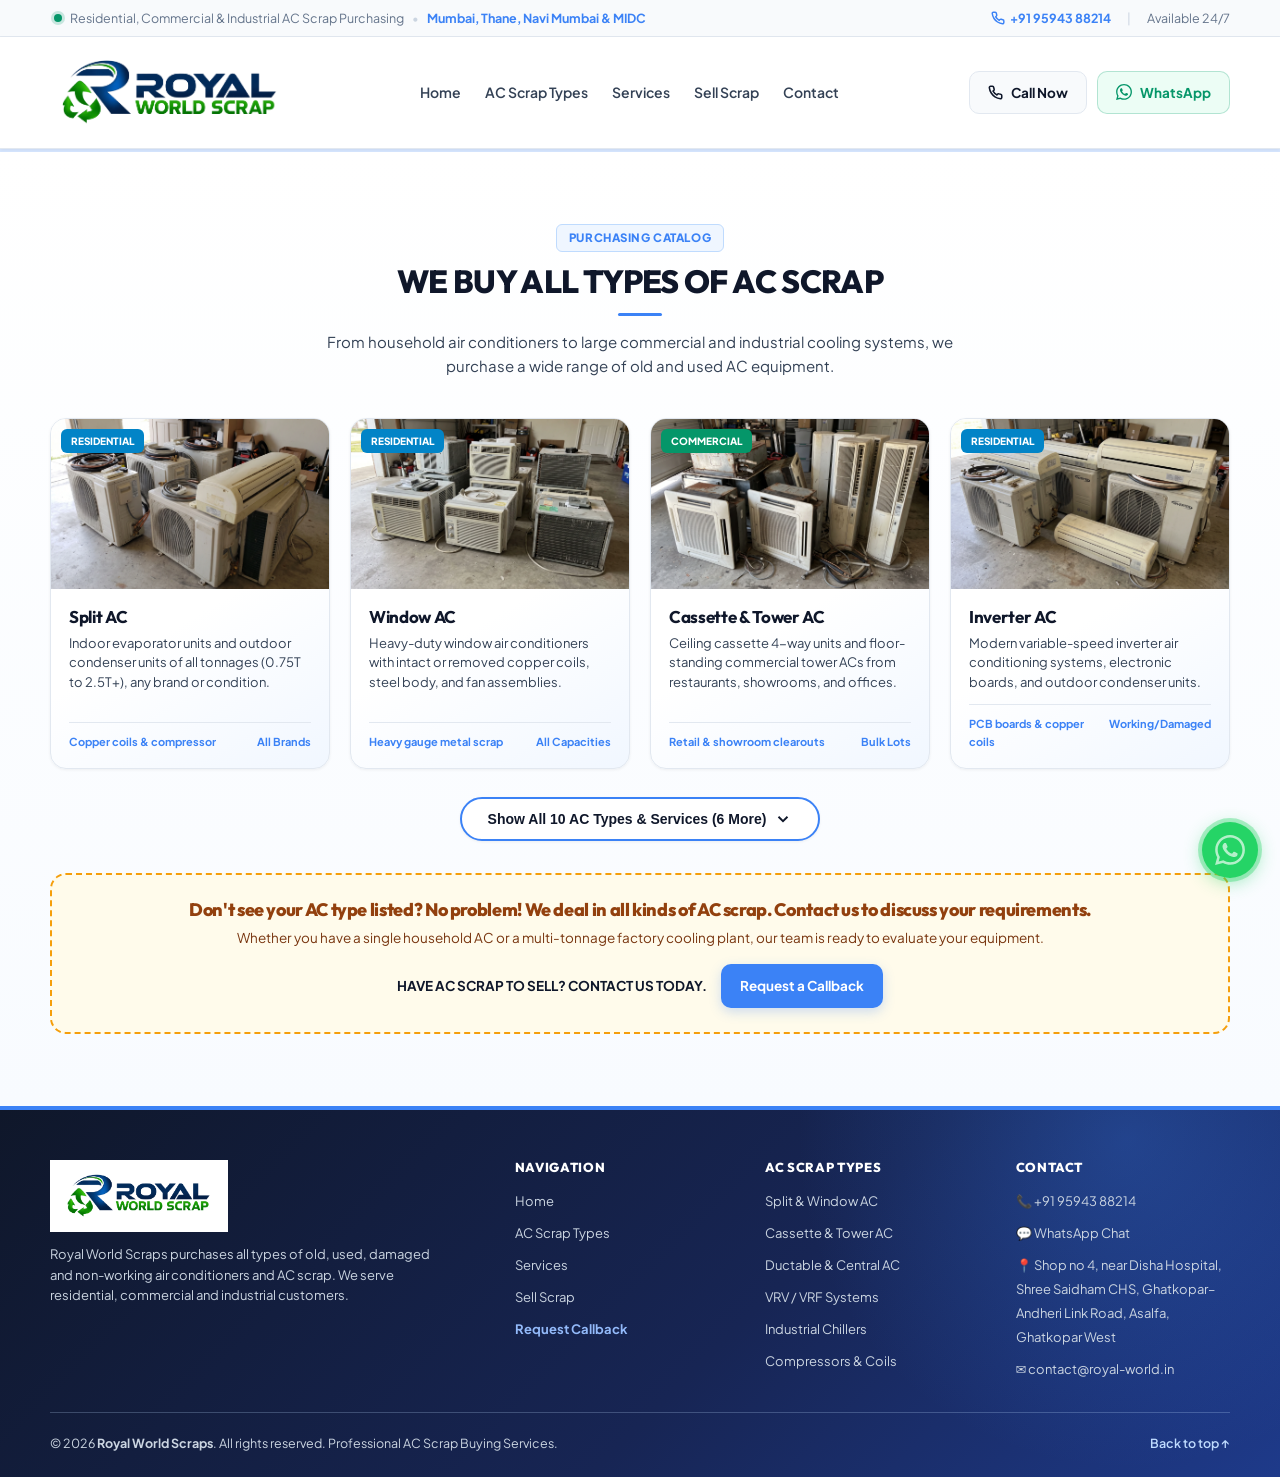
<file: ac-scrap.html>
<!DOCTYPE html>
<html lang="en">
<head>
  <meta charset="UTF-8">
  <meta name="viewport" content="width=device-width, initial-scale=1.0">
  <title>AC Scrap We Buy | Royal World Scraps</title>
  <meta name="description" content="See the residential, commercial and industrial AC types Royal World Scraps buys, including split, window, ductable, VRV/VRF units and chillers.">
  <meta name="author" content="Royal World Scraps">
  <meta name="theme-color" content="#3b82f6">
  <link rel="canonical" href="https://royal-world.in/ac-scrap.html">
  <meta property="og:type" content="website">
  <meta property="og:locale" content="en_IN">
  <meta property="og:site_name" content="Royal World Scraps">
  <meta property="og:title" content="AC Scrap We Buy | Royal World Scraps">
  <meta property="og:description" content="See the residential, commercial and industrial AC types Royal World Scraps buys, including split, window, ductable, VRV/VRF units and chillers.">
  <meta property="og:url" content="https://royal-world.in/ac-scrap.html">
  <meta name="twitter:card" content="summary">
  <meta name="twitter:title" content="AC Scrap We Buy | Royal World Scraps">
  <meta name="twitter:description" content="See the residential, commercial and industrial AC types Royal World Scraps buys, including split, window, ductable, VRV/VRF units and chillers.">
  <link rel="icon" type="image/svg+xml" href="favicon.svg">
  <link rel="preconnect" href="https://fonts.googleapis.com">
  <link rel="preconnect" href="https://fonts.gstatic.com" crossorigin>
  <link href="https://fonts.googleapis.com/css2?family=Outfit:wght@500;600;700;800&family=Plus+Jakarta+Sans:wght@400;500;600;700&display=swap" rel="stylesheet">
  <script>
    (() => {
      const accent = new URLSearchParams(window.location.search).get('accent') || '';
      const color = accent.startsWith('#') ? accent : `#${accent}`;
      if (/^#[0-9a-f]{3}(?:[0-9a-f]{3})?$/i.test(color)) {
        const root = document.documentElement.style;
        root.setProperty('--brand-orange', color);
        root.setProperty('--brand-orange-hover', `color-mix(in srgb, ${color} 82%, #000)`);
        root.setProperty('--brand-orange-soft', `color-mix(in srgb, ${color} 7%, #fff)`);
        root.setProperty('--brand-orange-border', `color-mix(in srgb, ${color} 30%, #fff)`);
      }
    })();
  </script>
  <link rel="stylesheet" href="css/style.css">
  <script type="application/ld+json">{"@context":"https://schema.org","@type":"BreadcrumbList","itemListElement":[{"@type":"ListItem","position":1,"name":"Home","item":"https://royal-world.in/"},{"@type":"ListItem","position":2,"name":"AC Scrap Types","item":"https://royal-world.in/ac-scrap.html"}]}</script>

</head>
<body>
  <!-- Top Announcement Bar -->
  <div class="top-notice-bar">
    <div class="container top-notice-inner">
      <div class="top-notice-left">
        <span class="pulse-dot"></span>
        <span>Residential, Commercial & Industrial AC Scrap Purchasing</span>
        <span style="color: #cbd5e1;">•</span>
          <span style="color: var(--brand-orange); font-weight: 700;">Mumbai, Thane, Navi Mumbai & MIDC</span>
      </div>
      <div class="top-notice-right">
        <a href="tel:+919594388214" class="top-phone-link">
          <svg width="14" height="14" viewBox="0 0 24 24" fill="none" stroke="currentColor" stroke-width="2.5"><path d="M22 16.92v3a2 2 0 0 1-2.18 2 19.79 19.79 0 0 1-8.63-3.07 19.5 19.5 0 0 1-6-6 19.79 19.79 0 0 1-3.07-8.67A2 2 0 0 1 4.11 2h3a2 2 0 0 1 2 1.72 12.84 12.84 0 0 0 .7 2.81 2 2 0 0 1-.45 2.11L8.09 9.91a16 16 0 0 0 6 6l1.27-1.27a2 2 0 0 1 2.11-.45 12.84 12.84 0 0 0 2.81.7A2 2 0 0 1 22 16.92z"/></svg>
          <span>+91 95943 88214</span>
        </a>
        <span style="color: #cbd5e1;">|</span>
        <span>Available 24/7</span>
      </div>
    </div>
  </div>

  <!-- Sticky Modern Navbar -->
  <header class="main-navbar">
    <div class="container nav-container">

      <!-- Brand Logo -->
      <a href="index.html" class="brand-logo">
        <img class="brand-mark" src="images/logo.webp" alt="Royal World Scraps">
      </a>

      <!-- Desktop Navigation Menu -->
      <ul class="desktop-nav-menu">
        <li><a href="index.html" class="nav-item-link">Home</a></li>
        <li><a href="ac-scrap.html" class="nav-item-link">AC Scrap Types</a></li>
        <li><a href="services.html" class="nav-item-link">Services</a></li>
        <li><a href="sell-scrap.html" class="nav-item-link">Sell Scrap</a></li>
        <li><a href="contact.html" class="nav-item-link">Contact</a></li>
      </ul>

      <!-- Action Buttons -->
      <div class="nav-buttons-group">
        <a href="tel:+919594388214" class="btn btn-call-header nav-call-btn">
          <svg width="15" height="15" viewBox="0 0 24 24" fill="none" stroke="currentColor" stroke-width="2.5"><path d="M22 16.92v3a2 2 0 0 1-2.18 2 19.79 19.79 0 0 1-8.63-3.07 19.5 19.5 0 0 1-6-6 19.79 19.79 0 0 1-3.07-8.67A2 2 0 0 1 4.11 2h3a2 2 0 0 1 2 1.72 12.84 12.84 0 0 0 .7 2.81 2 2 0 0 1-.45 2.11L8.09 9.91a16 16 0 0 0 6 6l1.27-1.27a2 2 0 0 1 2.11-.45 12.84 12.84 0 0 0 2.81.7A2 2 0 0 1 22 16.92z"/></svg>
          <span>Call Now</span>
        </a>

        <a href="https://wa.me/917208389614?text=Hello%20Royal%20World%20Scraps%2C%20I%20am%20interested%20in%20selling%20my%20old%20AC%20scrap.%20Please%20contact%20me." target="_blank" rel="noopener noreferrer" class="btn btn-whatsapp-header nav-wa-btn">
          <svg width="16" height="16" viewBox="0 0 24 24" fill="currentColor"><path d="M.057 24l1.687-6.163c-1.041-1.804-1.588-3.849-1.587-5.946.003-6.556 5.338-11.891 11.893-11.891 3.181.001 6.167 1.24 8.413 3.488 2.245 2.248 3.481 5.236 3.48 8.414-.003 6.557-5.338 11.892-11.893 11.892-1.99-.001-3.951-.5-5.688-1.448l-6.305 1.654zm6.597-3.807c1.676.995 3.276 1.591 5.392 1.592 5.448 0 9.886-4.434 9.889-9.885.002-5.462-4.415-9.89-9.881-9.892-5.452 0-9.887 4.434-9.889 9.884-.001 2.225.651 3.891 1.746 5.634l-.999 3.648 3.742-.981zm11.387-5.464c-.074-.124-.272-.198-.57-.347-.297-.149-1.758-.868-2.031-.967-.272-.099-.47-.149-.669.149-.198.297-.768.967-.941 1.165-.173.198-.347.223-.644.074-.297-.149-1.255-.462-2.39-1.475-.883-.788-1.48-1.761-1.653-2.059-.173-.297-.018-.458.13-.606.134-.133.297-.347.446-.521.151-.172.2-.296.3-.495.099-.198.05-.372-.025-.521-.075-.148-.669-1.611-.916-2.206-.242-.579-.487-.501-.669-.51l-.57-.01c-.198 0-.52.074-.792.372s-1.04 1.016-1.04 2.479 1.065 2.876 1.213 3.074c.149.198 2.095 3.2 5.076 4.487.709.306 1.263.489 1.694.626.712.226 1.36.194 1.872.118.571-.085 1.758-.719 2.006-1.413.248-.695.248-1.29.173-1.414z"/></svg>
          <span>WhatsApp</span>
        </a>

        <button class="mobile-menu-btn" id="menuToggle" aria-label="Toggle menu" aria-controls="mobileNav" aria-expanded="false">
          <svg width="22" height="22" viewBox="0 0 24 24" fill="none" stroke="currentColor" stroke-width="2"><line x1="3" y1="6" x2="21" y2="6"></line><line x1="3" y1="12" x2="21" y2="12"></line><line x1="3" y1="18" x2="21" y2="18"></line></svg>
        </button>
      </div>

    </div>

    <!-- Mobile Navigation Drawer -->
    <button class="mobile-nav-backdrop" id="mobileNavBackdrop" type="button" aria-label="Close menu" tabindex="-1"></button>
    <div class="mobile-nav-panel" id="mobileNav">
      <ul class="mobile-nav-list">
        <li><a href="index.html" class="mobile-nav-link">Home</a></li>
        <li><a href="ac-scrap.html" class="mobile-nav-link">AC Scrap Types</a></li>
        <li><a href="services.html" class="mobile-nav-link">Services</a></li>
        <li><a href="sell-scrap.html" class="mobile-nav-link">Sell Scrap</a></li>
        <li><a href="contact.html" class="mobile-nav-link">Contact</a></li>
      </ul>
      <a href="sell-scrap.html#enquiry-form" class="btn btn-primary" style="width: 100%;">Request a Callback</a>
    </div>
  </header>

<main>
  <!-- What We Buy Section (Shows 3 Initially + Clean "Show More" Button) -->
  <section id="what-we-buy" class="section section-light">
    <div class="container">

      <div class="section-head">
        <span class="section-tag-pill">Purchasing Catalog</span>
        <h2 class="section-heading-text">We Buy All Types of AC Scrap</h2>
        <div class="section-bar"></div>
        <p class="section-subtext">
          From household air conditioners to large commercial and industrial cooling systems, we purchase a wide range of old and used AC equipment.
        </p>
      </div>

      <!-- Top 4 Categories Shown Upfront -->
      <div class="category-cards-grid" id="featuredCategories">

        <!-- 1. Split AC -->
        <div class="cat-box">
          <div class="cat-img-box">
            <img src="images/split_ac-clean.webp" alt="Split AC scrap">
            <span class="cat-badge-label">Residential</span>
          </div>
          <div class="cat-info-area">
            <div>
              <h3 class="cat-item-title">Split AC</h3>
              <p class="cat-item-desc">Indoor evaporator units and outdoor condenser units of all tonnages (0.75T to 2.5T+), any brand or condition.</p>
            </div>
            <div class="cat-meta-footer">
              <span>Copper coils & compressor</span>
              <span>All Brands</span>
            </div>
          </div>
        </div>

        <!-- 2. Window AC -->
        <div class="cat-box">
          <div class="cat-img-box">
            <img src="images/window_ac.webp" alt="Window AC scrap">
            <span class="cat-badge-label">Residential</span>
          </div>
          <div class="cat-info-area">
            <div>
              <h3 class="cat-item-title">Window AC</h3>
              <p class="cat-item-desc">Heavy-duty window air conditioners with intact or removed copper coils, steel body, and fan assemblies.</p>
            </div>
            <div class="cat-meta-footer">
              <span>Heavy gauge metal scrap</span>
              <span>All Capacities</span>
            </div>
          </div>
        </div>

        <!-- 3. Commercial Cassette & Tower AC -->
        <div class="cat-box">
          <div class="cat-img-box">
            <img src="images/casette_tower_ac-clean.webp" alt="Cassette and tower AC scrap">
            <span class="cat-badge-label badge-commercial">Commercial</span>
          </div>
          <div class="cat-info-area">
            <div>
              <h3 class="cat-item-title">Cassette & Tower AC</h3>
              <p class="cat-item-desc">Ceiling cassette 4-way units and floor-standing commercial tower ACs from restaurants, showrooms, and offices.</p>
            </div>
            <div class="cat-meta-footer">
              <span>Retail & showroom clearouts</span>
              <span>Bulk Lots</span>
            </div>
          </div>
        </div>

        <!-- 4. Inverter AC -->
        <div class="cat-box">
          <div class="cat-img-box">
            <img src="images/inverter_ac-clean.webp" alt="Inverter AC scrap">
            <span class="cat-badge-label">Residential</span>
          </div>
          <div class="cat-info-area">
            <div>
              <h3 class="cat-item-title">Inverter AC</h3>
              <p class="cat-item-desc">Modern variable-speed inverter air conditioning systems, electronic boards, and outdoor condenser units.</p>
            </div>
            <div class="cat-meta-footer">
              <span>PCB boards & copper coils</span>
              <span>Working/Damaged</span>
            </div>
          </div>
        </div>


      </div>

      <!-- Remaining categories (Expanded on Click) -->
      <div class="cat-extended-grid" id="extendedCategoriesGrid">

        <!-- 5. Ductable AC -->
        <div class="cat-box">
          <div class="cat-img-box">
            <img src="images/ductable.webp" alt="Ductable AC scrap">
            <span class="cat-badge-label badge-commercial">Commercial</span>
          </div>
          <div class="cat-info-area">
            <div>
              <h3 class="cat-item-title">Ductable AC</h3>
              <p class="cat-item-desc">Packaged ducted units, galvanised sheet metal ductwork, cooling plenums, and commercial blowers.</p>
            </div>
            <div class="cat-meta-footer">
              <span>Office & shopping floors</span>
              <span>Tonnage Quantities</span>
            </div>
          </div>
        </div>

        <!-- 7. Commercial AC Units -->
        <div class="cat-box">
          <div class="cat-img-box">
            <img src="images/Commercial%20AC%20Units-clean.webp" alt="Commercial AC units">
            <span class="cat-badge-label badge-commercial">Commercial</span>
          </div>
          <div class="cat-info-area">
            <div>
              <h3 class="cat-item-title">Commercial AC Units</h3>
              <p class="cat-item-desc">Multi-split and rooftop commercial cooling equipment from hospitals, schools, and business centers.</p>
            </div>
            <div class="cat-meta-footer">
              <span>Decommissioned cooling lots</span>
              <span>Bulk Pickup</span>
            </div>
          </div>
        </div>

        <!-- 8. Industrial AC Systems -->
        <div class="cat-box">
          <div class="cat-img-box">
            <img src="images/Industrial_AC_Systems-clean.webp" alt="Industrial AC systems">
            <span class="cat-badge-label badge-industrial">Industrial</span>
          </div>
          <div class="cat-info-area">
            <div>
              <h3 class="cat-item-title">Industrial AC Systems</h3>
              <p class="cat-item-desc">High-capacity cooling setups from manufacturing factories, chemical plants, warehouses and data centers.</p>
            </div>
            <div class="cat-meta-footer">
              <span>Factory & warehouse scrap</span>
              <span>Heavy Tonnage</span>
            </div>
          </div>
        </div>

        <!-- 9. VRV / VRF Systems -->
        <div class="cat-box">
          <div class="cat-img-box">
            <img src="images/VRV%20-%20VRF%20Systems-clean.webp" alt="Commercial HVAC equipment for VRV and VRF systems">
            <span class="cat-badge-label badge-industrial">Industrial</span>
          </div>
          <div class="cat-info-area">
            <div>
              <h3 class="cat-item-title">VRV / VRF Systems</h3>
              <p class="cat-item-desc">Variable Refrigerant Volume and Variable Refrigerant Flow multi-outdoor units and extensive copper lines.</p>
            </div>
            <div class="cat-meta-footer">
              <span>Modular outdoor bank units</span>
              <span>High Copper Content</span>
            </div>
          </div>
        </div>

        <!-- 10. Chillers -->
        <div class="cat-box">
          <div class="cat-img-box">
            <img src="images/Chillers-clean.webp" alt="Chillers scrap">
            <span class="cat-badge-label badge-industrial">Industrial</span>
          </div>
          <div class="cat-info-area">
            <div>
              <h3 class="cat-item-title">Chillers (Air & Water Cooled)</h3>
              <p class="cat-item-desc">Industrial water-cooled and air-cooled screw/scroll chillers, condenser tubes and heavy heat exchangers.</p>
            </div>
            <div class="cat-meta-footer">
              <span>Plant & machinery clearance</span>
              <span>Heavy Machinery</span>
            </div>
          </div>
        </div>

        <!-- Office Demolition Service -->
        <div class="cat-box">
          <div class="cat-img-box">
            <img src="images/Office%20Demolition%20%26%20Scrap%20Clearance-clean.webp" alt="Office interior cleared for demolition and scrap removal">
            <span class="cat-badge-label badge-commercial">Service</span>
          </div>
          <div class="cat-info-area">
            <div>
              <h3 class="cat-item-title">Office Demolition & Scrap Clearance</h3>
              <p class="cat-item-desc">Office strip-outs and demolition with removal of AC units, ducts, electrical fittings, metal fixtures and other recyclable scrap.</p>
            </div>
            <div class="cat-meta-footer">
              <span>Commercial office clearouts</span>
              <span>Site Assessment</span>
            </div>
          </div>
        </div>

      </div>

      <!-- Prominent Show More / Show Less Button (Stops Infinite Scrolling) -->
      <div class="show-more-wrapper">
        <button type="button" class="btn-show-more" id="showMoreCategoriesBtn">
          <span>Show All 10 AC Types & Services (6 More)</span>
          <svg width="18" height="18" viewBox="0 0 24 24" fill="none" stroke="currentColor" stroke-width="2.5"><path d="M6 9l6 6 6-6"/></svg>
        </button>
      </div>

      <!-- Fallback Callout Box -->
      <div class="unlisted-ac-banner">
        <h4 class="unlisted-title">
          Don't see your AC type listed? No problem! We deal in all kinds of AC scrap. Contact us to discuss your requirements.
        </h4>
        <p class="unlisted-desc">
          Whether you have a single household AC or a multi-tonnage factory cooling plant, our team is ready to evaluate your equipment.
        </p>
        <div style="display: flex; justify-content: center; gap: 14px; flex-wrap: wrap; align-items: center;">
          <strong style="color: #0f172a; text-transform: uppercase; font-size: 13.5px;">Have AC Scrap to Sell? Contact Us Today.</strong>
          <a href="sell-scrap.html#enquiry-form" class="btn btn-primary">Request a Callback</a>
        </div>
      </div>

    </div>
  </section>

</main>
  <!-- Clean Light Slate Footer -->
  <footer class="site-footer">
    <div class="container">
      <div class="footer-columns-grid">

        <!-- Brand Summary -->
        <div>
          <div class="brand-logo footer-brand-logo" style="margin-bottom: 12px;">
            <img class="brand-mark" src="images/logo.webp" alt="Royal World Scraps">
          </div>
          <p style="font-size: 13px; line-height: 1.6; color: #cbd5e1; max-width: 380px;">
            Royal World Scraps purchases all types of old, used, damaged and non-working air conditioners and AC scrap. We serve residential, commercial and industrial customers.
          </p>
        </div>

        <!-- Quick Links -->
        <div>
          <h4 class="footer-col-title">Navigation</h4>
          <ul class="footer-links-list">
            <li><a href="index.html" class="footer-anchor">Home</a></li>
            <li><a href="ac-scrap.html" class="footer-anchor">AC Scrap Types</a></li>
            <li><a href="services.html" class="footer-anchor">Services</a></li>
            <li><a href="sell-scrap.html" class="footer-anchor">Sell Scrap</a></li>
            <li><a href="sell-scrap.html#enquiry-form" class="footer-anchor" style="color: var(--brand-orange); font-weight: 700;">Request Callback</a></li>
          </ul>
        </div>

        <!-- AC Scrap Categories -->
        <div>
          <h4 class="footer-col-title">AC Scrap Types</h4>
          <ul class="footer-links-list">
            <li><span class="footer-anchor">Split & Window AC</span></li>
            <li><span class="footer-anchor">Cassette & Tower AC</span></li>
            <li><span class="footer-anchor">Ductable & Central AC</span></li>
            <li><span class="footer-anchor">VRV / VRF Systems</span></li>
            <li><span class="footer-anchor">Industrial Chillers</span></li>
            <li><span class="footer-anchor">Compressors & Coils</span></li>
          </ul>
        </div>

        <!-- Contact Information -->
        <div>
          <h4 class="footer-col-title">Contact</h4>
          <ul class="footer-links-list">
            <li><a href="tel:+919594388214" class="footer-anchor">📞 +91 95943 88214</a></li>
            <li><a href="https://wa.me/917208389614" target="_blank" rel="noopener noreferrer" class="footer-anchor">💬 WhatsApp Chat</a></li>
            <li><span class="footer-anchor">📍 Shop no 4, near Disha Hospital, Shree Saidham CHS, Ghatkopar–Andheri Link Road, Asalfa, Ghatkopar West</span></li>
            <li><span class="footer-anchor">✉️ contact@royal-world.in</span></li>
          </ul>
        </div>

      </div>

      <!-- Copyright Bottom Bar -->
      <div class="footer-copyright-bar">
        <div>
          © 2026 <strong>Royal World Scraps</strong>. All rights reserved. Professional AC Scrap Buying Services.
        </div>
        <div>
          <a href="index.html" style="color: #bfdbfe; font-weight: 600;">Back to top ↑</a>
        </div>
      </div>
    </div>
  </footer>

  <!-- Floating WhatsApp Contact Button (Direct Redirect to WhatsApp) -->
  <aside aria-label="Contact options">
    <a href="tel:+919594388214" class="floating-call-btn" title="Call Royal World Scraps" aria-label="Call Royal World Scraps at +91 95943 88214">
      <svg width="26" height="26" viewBox="0 0 24 24" fill="none" stroke="currentColor" stroke-width="2.5"><path d="M22 16.92v3a2 2 0 0 1-2.18 2 19.79 19.79 0 0 1-8.63-3.07 19.5 19.5 0 0 1-6-6 19.79 19.79 0 0 1-3.07-8.67A2 2 0 0 1 4.11 2h3a2 2 0 0 1 2 1.72 12.84 12.84 0 0 0 .7 2.81 2 2 0 0 1-.45 2.11L8.09 9.91a16 16 0 0 0 6 6l1.27-1.27a2 2 0 0 1 2.11-.45 12.84 12.84 0 0 0 2.81.7A2 2 0 0 1 22 16.92z"/></svg>
    </a>
    <a href="https://wa.me/917208389614?text=Hello%20Royal%20World%20Scraps%2C%20I%20am%20interested%20in%20selling%20my%20old%20AC%20scrap.%20Please%20contact%20me."
       target="_blank"
       rel="noopener noreferrer"
       class="floating-wa-btn"
       title="Chat with Royal World Scraps on WhatsApp"
       aria-label="Chat with Royal World Scraps on WhatsApp">
      <span class="wa-pulse-animation"></span>
      <svg width="30" height="30" viewBox="0 0 24 24" fill="currentColor"><path d="M.057 24l1.687-6.163c-1.041-1.804-1.588-3.849-1.587-5.946.003-6.556 5.338-11.891 11.893-11.891 3.181.001 6.167 1.24 8.413 3.488 2.245 2.248 3.481 5.236 3.48 8.414-.003 6.557-5.338 11.892-11.893 11.892-1.99-.001-3.951-.5-5.688-1.448l-6.305 1.654zm6.597-3.807c1.676.995 3.276 1.591 5.392 1.592 5.448 0 9.886-4.434 9.889-9.885.002-5.462-4.415-9.89-9.881-9.892-5.452 0-9.887 4.434-9.889 9.884-.001 2.225.651 3.891 1.746 5.634l-.999 3.648 3.742-.981zm11.387-5.464c-.074-.124-.272-.198-.57-.347-.297-.149-1.758-.868-2.031-.967-.272-.099-.47-.149-.669.149-.198.297-.768.967-.941 1.165-.173.198-.347.223-.644.074-.297-.149-1.255-.462-2.39-1.475-.883-.788-1.48-1.761-1.653-2.059-.173-.297-.018-.458.13-.606.134-.133.297-.347.446-.521.151-.172.2-.296.3-.495.099-.198.05-.372-.025-.521-.075-.148-.669-1.611-.916-2.206-.242-.579-.487-.501-.669-.51l-.57-.01c-.198 0-.52.074-.792.372s-1.04 1.016-1.04 2.479 1.065 2.876 1.213 3.074c.149.198 2.095 3.2 5.076 4.487.709.306 1.263.489 1.694.626.712.226 1.36.194 1.872.118.571-.085 1.758-.719 2.006-1.413.248-.695.248-1.29.173-1.414z"/></svg>
    </a>
  </aside>

  <script src="js/app.js" defer></script>
</body>
</html>
</file>
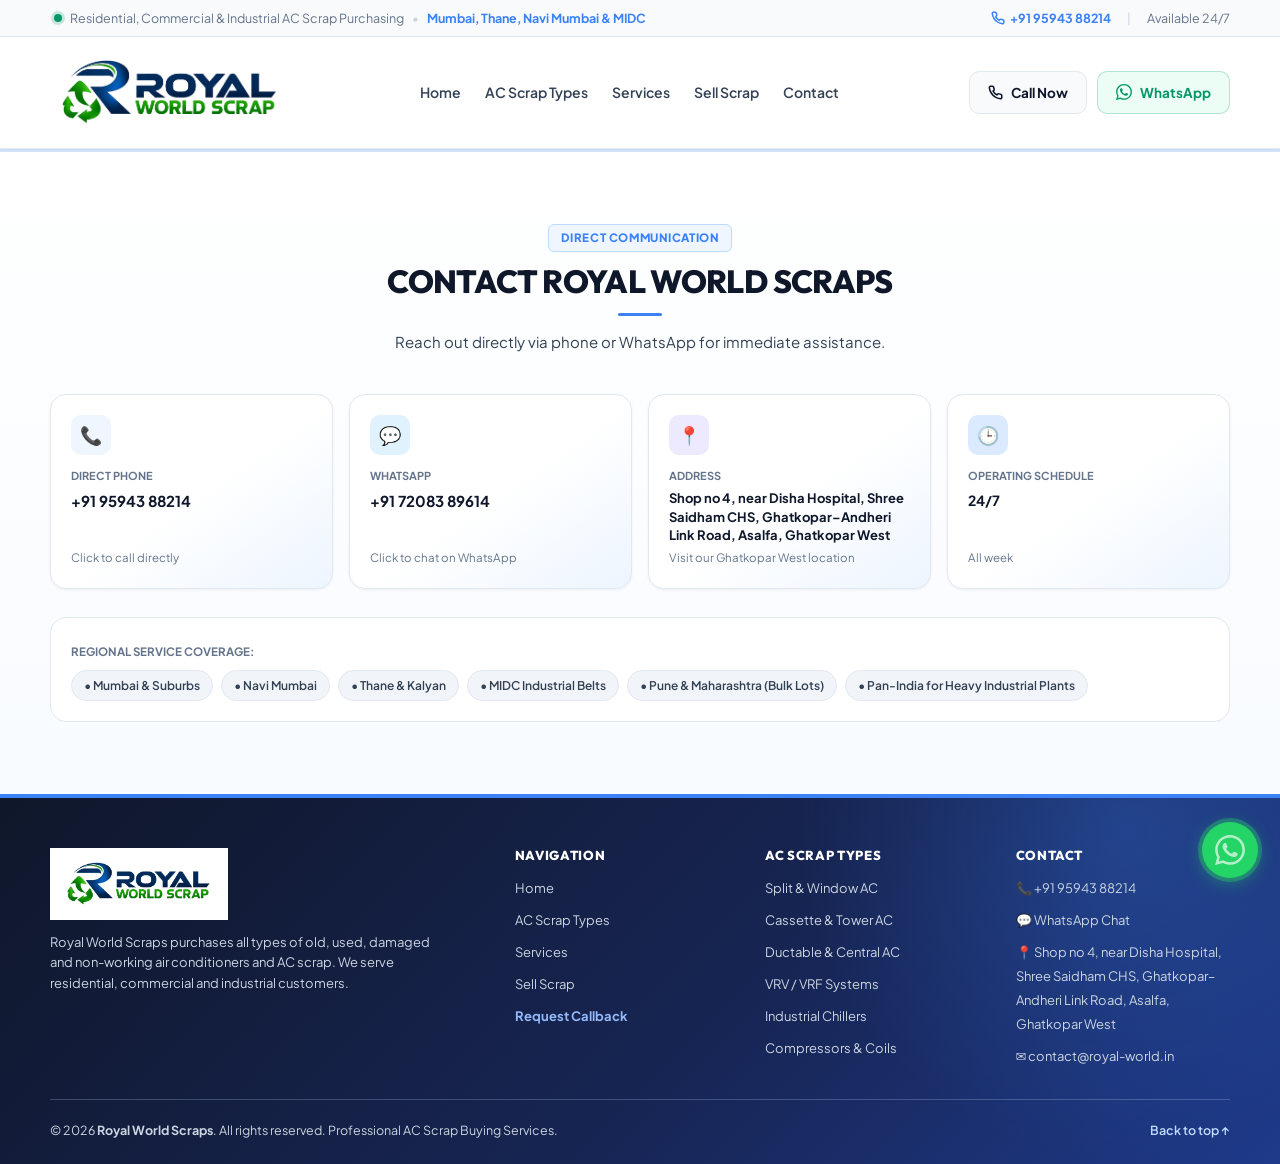
<file: contact.html>
<!DOCTYPE html>
<html lang="en">
<head>
  <meta charset="UTF-8">
  <meta name="viewport" content="width=device-width, initial-scale=1.0">
  <title>Contact Royal World Scraps | AC Scrap Buyer</title>
  <meta name="description" content="Contact Royal World Scraps by phone, WhatsApp or email about selling old AC scrap. Available 24/7 in Mumbai and nearby areas.">
  <meta name="author" content="Royal World Scraps">
  <meta name="theme-color" content="#3b82f6">
  <link rel="canonical" href="https://royal-world.in/contact.html">
  <meta property="og:type" content="website">
  <meta property="og:locale" content="en_IN">
  <meta property="og:site_name" content="Royal World Scraps">
  <meta property="og:title" content="Contact Royal World Scraps | AC Scrap Buyer">
  <meta property="og:description" content="Contact Royal World Scraps by phone, WhatsApp or email about selling old AC scrap. Available 24/7 in Mumbai and nearby areas.">
  <meta property="og:url" content="https://royal-world.in/contact.html">
  <meta name="twitter:card" content="summary">
  <meta name="twitter:title" content="Contact Royal World Scraps | AC Scrap Buyer">
  <meta name="twitter:description" content="Contact Royal World Scraps by phone, WhatsApp or email about selling old AC scrap. Available 24/7 in Mumbai and nearby areas.">
  <link rel="icon" type="image/svg+xml" href="favicon.svg">
  <link rel="preconnect" href="https://fonts.googleapis.com">
  <link rel="preconnect" href="https://fonts.gstatic.com" crossorigin>
  <link href="https://fonts.googleapis.com/css2?family=Outfit:wght@500;600;700;800&family=Plus+Jakarta+Sans:wght@400;500;600;700&display=swap" rel="stylesheet">
  <script>
    (() => {
      const accent = new URLSearchParams(window.location.search).get('accent') || '';
      const color = accent.startsWith('#') ? accent : `#${accent}`;
      if (/^#[0-9a-f]{3}(?:[0-9a-f]{3})?$/i.test(color)) {
        const root = document.documentElement.style;
        root.setProperty('--brand-orange', color);
        root.setProperty('--brand-orange-hover', `color-mix(in srgb, ${color} 82%, #000)`);
        root.setProperty('--brand-orange-soft', `color-mix(in srgb, ${color} 7%, #fff)`);
        root.setProperty('--brand-orange-border', `color-mix(in srgb, ${color} 30%, #fff)`);
      }
    })();
  </script>
  <link rel="stylesheet" href="css/style.css">
  <script type="application/ld+json">{"@context":"https://schema.org","@type":"BreadcrumbList","itemListElement":[{"@type":"ListItem","position":1,"name":"Home","item":"https://royal-world.in/"},{"@type":"ListItem","position":2,"name":"Contact","item":"https://royal-world.in/contact.html"}]}</script>
  <script type="application/ld+json">{"@context":"https://schema.org","@type":"LocalBusiness","name":"Royal World Scraps","url":"https://royal-world.in/contact.html","telephone":"+91-95943-88214","email":"contact@royal-world.in","address":{"@type":"PostalAddress","streetAddress":"Shop no 4, near Disha Hospital, Shree Saidham CHS, Ghatkopar–Andheri Link Road, Asalfa","addressLocality":"Mumbai","addressRegion":"Maharashtra","addressCountry":"IN"},"openingHours":"Mo-Su 00:00-23:59","areaServed":["Mumbai","Thane","Navi Mumbai"]}</script>
</head>
<body>
  <!-- Top Announcement Bar -->
  <div class="top-notice-bar">
    <div class="container top-notice-inner">
      <div class="top-notice-left">
        <span class="pulse-dot"></span>
        <span>Residential, Commercial & Industrial AC Scrap Purchasing</span>
        <span style="color: #cbd5e1;">•</span>
          <span style="color: var(--brand-orange); font-weight: 700;">Mumbai, Thane, Navi Mumbai & MIDC</span>
      </div>
      <div class="top-notice-right">
        <a href="tel:+919594388214" class="top-phone-link">
          <svg width="14" height="14" viewBox="0 0 24 24" fill="none" stroke="currentColor" stroke-width="2.5"><path d="M22 16.92v3a2 2 0 0 1-2.18 2 19.79 19.79 0 0 1-8.63-3.07 19.5 19.5 0 0 1-6-6 19.79 19.79 0 0 1-3.07-8.67A2 2 0 0 1 4.11 2h3a2 2 0 0 1 2 1.72 12.84 12.84 0 0 0 .7 2.81 2 2 0 0 1-.45 2.11L8.09 9.91a16 16 0 0 0 6 6l1.27-1.27a2 2 0 0 1 2.11-.45 12.84 12.84 0 0 0 2.81.7A2 2 0 0 1 22 16.92z"/></svg>
          <span>+91 95943 88214</span>
        </a>
        <span style="color: #cbd5e1;">|</span>
        <span>Available 24/7</span>
      </div>
    </div>
  </div>

  <!-- Sticky Modern Navbar -->
  <header class="main-navbar">
    <div class="container nav-container">

      <!-- Brand Logo -->
      <a href="index.html" class="brand-logo">
        <img class="brand-mark" src="images/logo.webp" alt="Royal World Scraps">
      </a>

      <!-- Desktop Navigation Menu -->
      <ul class="desktop-nav-menu">
        <li><a href="index.html" class="nav-item-link">Home</a></li>
        <li><a href="ac-scrap.html" class="nav-item-link">AC Scrap Types</a></li>
        <li><a href="services.html" class="nav-item-link">Services</a></li>
        <li><a href="sell-scrap.html" class="nav-item-link">Sell Scrap</a></li>
        <li><a href="contact.html" class="nav-item-link">Contact</a></li>
      </ul>

      <!-- Action Buttons -->
      <div class="nav-buttons-group">
        <a href="tel:+919594388214" class="btn btn-call-header nav-call-btn">
          <svg width="15" height="15" viewBox="0 0 24 24" fill="none" stroke="currentColor" stroke-width="2.5"><path d="M22 16.92v3a2 2 0 0 1-2.18 2 19.79 19.79 0 0 1-8.63-3.07 19.5 19.5 0 0 1-6-6 19.79 19.79 0 0 1-3.07-8.67A2 2 0 0 1 4.11 2h3a2 2 0 0 1 2 1.72 12.84 12.84 0 0 0 .7 2.81 2 2 0 0 1-.45 2.11L8.09 9.91a16 16 0 0 0 6 6l1.27-1.27a2 2 0 0 1 2.11-.45 12.84 12.84 0 0 0 2.81.7A2 2 0 0 1 22 16.92z"/></svg>
          <span>Call Now</span>
        </a>

        <a href="https://wa.me/917208389614?text=Hello%20Royal%20World%20Scraps%2C%20I%20am%20interested%20in%20selling%20my%20old%20AC%20scrap.%20Please%20contact%20me." target="_blank" rel="noopener noreferrer" class="btn btn-whatsapp-header nav-wa-btn">
          <svg width="16" height="16" viewBox="0 0 24 24" fill="currentColor"><path d="M.057 24l1.687-6.163c-1.041-1.804-1.588-3.849-1.587-5.946.003-6.556 5.338-11.891 11.893-11.891 3.181.001 6.167 1.24 8.413 3.488 2.245 2.248 3.481 5.236 3.48 8.414-.003 6.557-5.338 11.892-11.893 11.892-1.99-.001-3.951-.5-5.688-1.448l-6.305 1.654zm6.597-3.807c1.676.995 3.276 1.591 5.392 1.592 5.448 0 9.886-4.434 9.889-9.885.002-5.462-4.415-9.89-9.881-9.892-5.452 0-9.887 4.434-9.889 9.884-.001 2.225.651 3.891 1.746 5.634l-.999 3.648 3.742-.981zm11.387-5.464c-.074-.124-.272-.198-.57-.347-.297-.149-1.758-.868-2.031-.967-.272-.099-.47-.149-.669.149-.198.297-.768.967-.941 1.165-.173.198-.347.223-.644.074-.297-.149-1.255-.462-2.39-1.475-.883-.788-1.48-1.761-1.653-2.059-.173-.297-.018-.458.13-.606.134-.133.297-.347.446-.521.151-.172.2-.296.3-.495.099-.198.05-.372-.025-.521-.075-.148-.669-1.611-.916-2.206-.242-.579-.487-.501-.669-.51l-.57-.01c-.198 0-.52.074-.792.372s-1.04 1.016-1.04 2.479 1.065 2.876 1.213 3.074c.149.198 2.095 3.2 5.076 4.487.709.306 1.263.489 1.694.626.712.226 1.36.194 1.872.118.571-.085 1.758-.719 2.006-1.413.248-.695.248-1.29.173-1.414z"/></svg>
          <span>WhatsApp</span>
        </a>

        <button class="mobile-menu-btn" id="menuToggle" aria-label="Toggle menu" aria-controls="mobileNav" aria-expanded="false">
          <svg width="22" height="22" viewBox="0 0 24 24" fill="none" stroke="currentColor" stroke-width="2"><line x1="3" y1="6" x2="21" y2="6"></line><line x1="3" y1="12" x2="21" y2="12"></line><line x1="3" y1="18" x2="21" y2="18"></line></svg>
        </button>
      </div>

    </div>

    <!-- Mobile Navigation Drawer -->
    <button class="mobile-nav-backdrop" id="mobileNavBackdrop" type="button" aria-label="Close menu" tabindex="-1"></button>
    <div class="mobile-nav-panel" id="mobileNav">
      <ul class="mobile-nav-list">
        <li><a href="index.html" class="mobile-nav-link">Home</a></li>
        <li><a href="ac-scrap.html" class="mobile-nav-link">AC Scrap Types</a></li>
        <li><a href="services.html" class="mobile-nav-link">Services</a></li>
        <li><a href="sell-scrap.html" class="mobile-nav-link">Sell Scrap</a></li>
        <li><a href="contact.html" class="mobile-nav-link">Contact</a></li>
      </ul>
      <a href="sell-scrap.html#enquiry-form" class="btn btn-primary" style="width: 100%;">Request a Callback</a>
    </div>
  </header>

<main>
  <!-- Contact Section -->
  <section id="contact" class="section section-light">
    <div class="container">

      <div class="section-head">
        <span class="section-tag-pill">Direct Communication</span>
        <h2 class="section-heading-text">Contact Royal World Scraps</h2>
        <div class="section-bar"></div>
        <p class="section-subtext">
          Reach out directly via phone or WhatsApp for immediate assistance.
        </p>
      </div>

      <div class="contact-cards-row">
        <div class="contact-info-tile">
          <div>
            <div class="contact-tile-icon">📞</div>
            <div class="contact-tile-label">Direct Phone</div>
            <a href="tel:+919594388214" class="contact-tile-main">+91 95943 88214</a>
          </div>
          <div class="contact-tile-sub">Click to call directly</div>
        </div>

        <div class="contact-info-tile">
          <div>
            <div class="contact-tile-icon">💬</div>
            <div class="contact-tile-label">WhatsApp</div>
            <a href="https://wa.me/917208389614?text=Hello%20Royal%20World%20Scraps%2C%20I%20am%20interested%20in%20selling%20my%20old%20AC%20scrap.%20Please%20contact%20me." target="_blank" rel="noopener noreferrer" class="contact-tile-main">+91 72083 89614</a>
          </div>
          <div class="contact-tile-sub">Click to chat on WhatsApp</div>
        </div>

        <div class="contact-info-tile">
          <div>
            <div class="contact-tile-icon">📍</div>
            <div class="contact-tile-label">Address</div>
            <div class="contact-tile-main contact-address">Shop no 4, near Disha Hospital, Shree Saidham CHS, Ghatkopar–Andheri Link Road, Asalfa, Ghatkopar West</div>
          </div>
          <div class="contact-tile-sub">Visit our Ghatkopar West location</div>
        </div>

        <div class="contact-info-tile">
          <div>
            <div class="contact-tile-icon">🕒</div>
            <div class="contact-tile-label">Operating Schedule</div>
            <div class="contact-tile-main" style="font-size: 14px;">24/7</div>
          </div>
          <div class="contact-tile-sub">All week</div>
        </div>
      </div>

      <!-- Service Areas Badges -->
      <div class="coverage-pills-card">
        <strong style="font-size: 11.5px; text-transform: uppercase; color: #64748b;">Regional Service Coverage:</strong>
        <div class="coverage-pills-list">
          <span class="coverage-tag">• Mumbai & Suburbs</span>
          <span class="coverage-tag">• Navi Mumbai</span>
          <span class="coverage-tag">• Thane & Kalyan</span>
          <span class="coverage-tag">• MIDC Industrial Belts</span>
          <span class="coverage-tag">• Pune & Maharashtra (Bulk Lots)</span>
          <span class="coverage-tag">• Pan-India for Heavy Industrial Plants</span>
        </div>
      </div>

    </div>
  </section>

</main>
  <!-- Clean Light Slate Footer -->
  <footer class="site-footer">
    <div class="container">
      <div class="footer-columns-grid">

        <!-- Brand Summary -->
        <div>
          <div class="brand-logo footer-brand-logo" style="margin-bottom: 12px;">
            <img class="brand-mark" src="images/logo.webp" alt="Royal World Scraps">
          </div>
          <p style="font-size: 13px; line-height: 1.6; color: #cbd5e1; max-width: 380px;">
            Royal World Scraps purchases all types of old, used, damaged and non-working air conditioners and AC scrap. We serve residential, commercial and industrial customers.
          </p>
        </div>

        <!-- Quick Links -->
        <div>
          <h4 class="footer-col-title">Navigation</h4>
          <ul class="footer-links-list">
            <li><a href="index.html" class="footer-anchor">Home</a></li>
            <li><a href="ac-scrap.html" class="footer-anchor">AC Scrap Types</a></li>
            <li><a href="services.html" class="footer-anchor">Services</a></li>
            <li><a href="sell-scrap.html" class="footer-anchor">Sell Scrap</a></li>
            <li><a href="sell-scrap.html#enquiry-form" class="footer-anchor" style="color: var(--brand-orange); font-weight: 700;">Request Callback</a></li>
          </ul>
        </div>

        <!-- AC Scrap Categories -->
        <div>
          <h4 class="footer-col-title">AC Scrap Types</h4>
          <ul class="footer-links-list">
            <li><span class="footer-anchor">Split & Window AC</span></li>
            <li><span class="footer-anchor">Cassette & Tower AC</span></li>
            <li><span class="footer-anchor">Ductable & Central AC</span></li>
            <li><span class="footer-anchor">VRV / VRF Systems</span></li>
            <li><span class="footer-anchor">Industrial Chillers</span></li>
            <li><span class="footer-anchor">Compressors & Coils</span></li>
          </ul>
        </div>

        <!-- Contact Information -->
        <div>
          <h4 class="footer-col-title">Contact</h4>
          <ul class="footer-links-list">
            <li><a href="tel:+919594388214" class="footer-anchor">📞 +91 95943 88214</a></li>
            <li><a href="https://wa.me/917208389614" target="_blank" rel="noopener noreferrer" class="footer-anchor">💬 WhatsApp Chat</a></li>
            <li><span class="footer-anchor">📍 Shop no 4, near Disha Hospital, Shree Saidham CHS, Ghatkopar–Andheri Link Road, Asalfa, Ghatkopar West</span></li>
            <li><span class="footer-anchor">✉️ contact@royal-world.in</span></li>
          </ul>
        </div>

      </div>

      <!-- Copyright Bottom Bar -->
      <div class="footer-copyright-bar">
        <div>
          © 2026 <strong>Royal World Scraps</strong>. All rights reserved. Professional AC Scrap Buying Services.
        </div>
        <div>
          <a href="index.html" style="color: #bfdbfe; font-weight: 600;">Back to top ↑</a>
        </div>
      </div>
    </div>
  </footer>

  <!-- Floating WhatsApp Contact Button (Direct Redirect to WhatsApp) -->
  <aside aria-label="Contact options">
    <a href="tel:+919594388214" class="floating-call-btn" title="Call Royal World Scraps" aria-label="Call Royal World Scraps at +91 95943 88214">
      <svg width="26" height="26" viewBox="0 0 24 24" fill="none" stroke="currentColor" stroke-width="2.5"><path d="M22 16.92v3a2 2 0 0 1-2.18 2 19.79 19.79 0 0 1-8.63-3.07 19.5 19.5 0 0 1-6-6 19.79 19.79 0 0 1-3.07-8.67A2 2 0 0 1 4.11 2h3a2 2 0 0 1 2 1.72 12.84 12.84 0 0 0 .7 2.81 2 2 0 0 1-.45 2.11L8.09 9.91a16 16 0 0 0 6 6l1.27-1.27a2 2 0 0 1 2.11-.45 12.84 12.84 0 0 0 2.81.7A2 2 0 0 1 22 16.92z"/></svg>
    </a>
    <a href="https://wa.me/917208389614?text=Hello%20Royal%20World%20Scraps%2C%20I%20am%20interested%20in%20selling%20my%20old%20AC%20scrap.%20Please%20contact%20me."
       target="_blank"
       rel="noopener noreferrer"
       class="floating-wa-btn"
       title="Chat with Royal World Scraps on WhatsApp"
       aria-label="Chat with Royal World Scraps on WhatsApp">
      <span class="wa-pulse-animation"></span>
      <svg width="30" height="30" viewBox="0 0 24 24" fill="currentColor"><path d="M.057 24l1.687-6.163c-1.041-1.804-1.588-3.849-1.587-5.946.003-6.556 5.338-11.891 11.893-11.891 3.181.001 6.167 1.24 8.413 3.488 2.245 2.248 3.481 5.236 3.48 8.414-.003 6.557-5.338 11.892-11.893 11.892-1.99-.001-3.951-.5-5.688-1.448l-6.305 1.654zm6.597-3.807c1.676.995 3.276 1.591 5.392 1.592 5.448 0 9.886-4.434 9.889-9.885.002-5.462-4.415-9.89-9.881-9.892-5.452 0-9.887 4.434-9.889 9.884-.001 2.225.651 3.891 1.746 5.634l-.999 3.648 3.742-.981zm11.387-5.464c-.074-.124-.272-.198-.57-.347-.297-.149-1.758-.868-2.031-.967-.272-.099-.47-.149-.669.149-.198.297-.768.967-.941 1.165-.173.198-.347.223-.644.074-.297-.149-1.255-.462-2.39-1.475-.883-.788-1.48-1.761-1.653-2.059-.173-.297-.018-.458.13-.606.134-.133.297-.347.446-.521.151-.172.2-.296.3-.495.099-.198.05-.372-.025-.521-.075-.148-.669-1.611-.916-2.206-.242-.579-.487-.501-.669-.51l-.57-.01c-.198 0-.52.074-.792.372s-1.04 1.016-1.04 2.479 1.065 2.876 1.213 3.074c.149.198 2.095 3.2 5.076 4.487.709.306 1.263.489 1.694.626.712.226 1.36.194 1.872.118.571-.085 1.758-.719 2.006-1.413.248-.695.248-1.29.173-1.414z"/></svg>
    </a>
  </aside>

  <script src="js/app.js" defer></script>
</body>
</html>
</file>
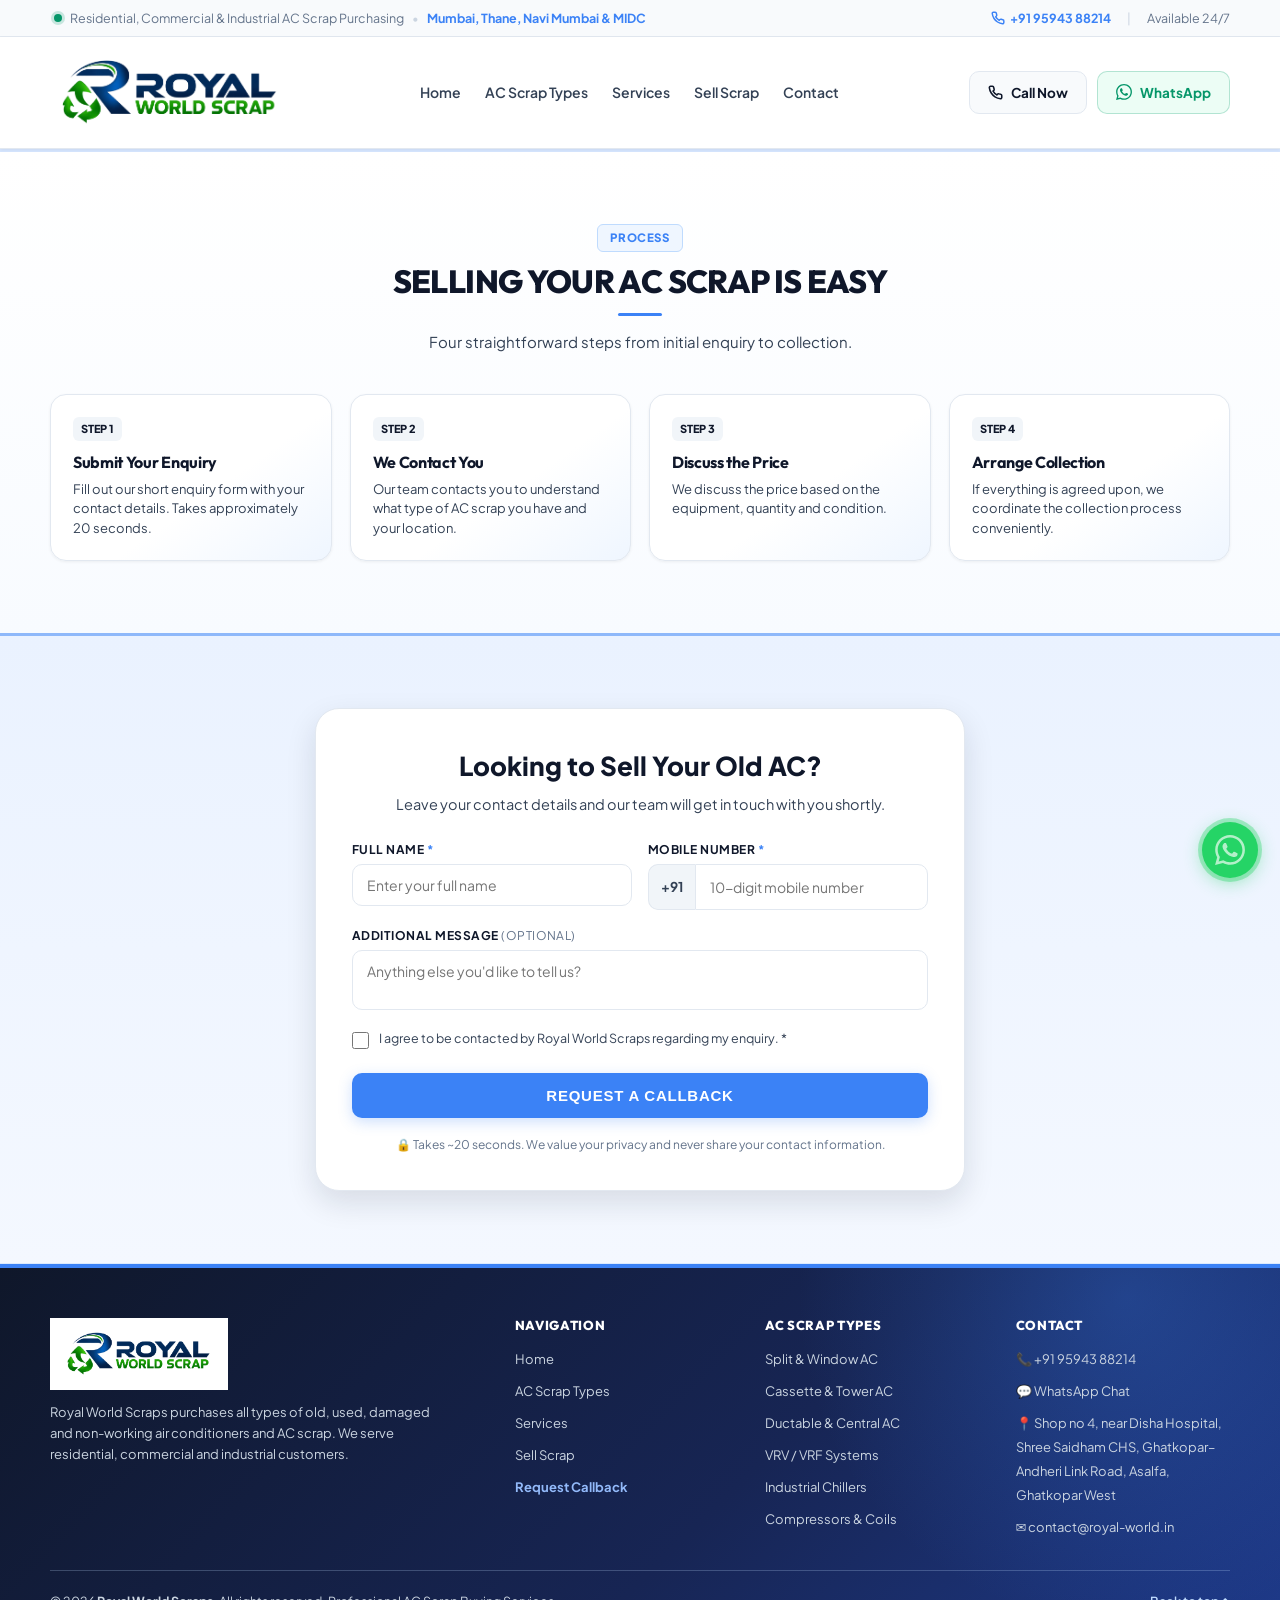
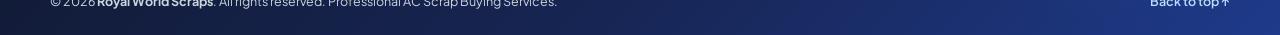
<file: sell-scrap.html>
<!DOCTYPE html>
<html lang="en">
<head>
  <meta charset="UTF-8">
  <meta name="viewport" content="width=device-width, initial-scale=1.0">
  <title>How to Sell AC Scrap | Royal World Scraps</title>
  <meta name="description" content="Sell your old AC scrap in four simple steps. Request a callback from Royal World Scraps for AC scrap collection in Mumbai and nearby areas.">
  <meta name="author" content="Royal World Scraps">
  <meta name="theme-color" content="#3b82f6">
  <link rel="canonical" href="https://royal-world.in/sell-scrap.html">
  <meta property="og:type" content="website">
  <meta property="og:locale" content="en_IN">
  <meta property="og:site_name" content="Royal World Scraps">
  <meta property="og:title" content="How to Sell AC Scrap | Royal World Scraps">
  <meta property="og:description" content="Sell your old AC scrap in four simple steps. Request a callback from Royal World Scraps for AC scrap collection in Mumbai and nearby areas.">
  <meta property="og:url" content="https://royal-world.in/sell-scrap.html">
  <meta name="twitter:card" content="summary">
  <meta name="twitter:title" content="How to Sell AC Scrap | Royal World Scraps">
  <meta name="twitter:description" content="Sell your old AC scrap in four simple steps. Request a callback from Royal World Scraps for AC scrap collection in Mumbai and nearby areas.">
  <link rel="icon" type="image/svg+xml" href="favicon.svg">
  <link rel="preconnect" href="https://fonts.googleapis.com">
  <link rel="preconnect" href="https://fonts.gstatic.com" crossorigin>
  <link href="https://fonts.googleapis.com/css2?family=Outfit:wght@500;600;700;800&family=Plus+Jakarta+Sans:wght@400;500;600;700&display=swap" rel="stylesheet">
  <script>
    (() => {
      const accent = new URLSearchParams(window.location.search).get('accent') || '';
      const color = accent.startsWith('#') ? accent : `#${accent}`;
      if (/^#[0-9a-f]{3}(?:[0-9a-f]{3})?$/i.test(color)) {
        const root = document.documentElement.style;
        root.setProperty('--brand-orange', color);
        root.setProperty('--brand-orange-hover', `color-mix(in srgb, ${color} 82%, #000)`);
        root.setProperty('--brand-orange-soft', `color-mix(in srgb, ${color} 7%, #fff)`);
        root.setProperty('--brand-orange-border', `color-mix(in srgb, ${color} 30%, #fff)`);
      }
    })();
  </script>
  <link rel="stylesheet" href="css/style.css">
  <script type="application/ld+json">{"@context":"https://schema.org","@type":"BreadcrumbList","itemListElement":[{"@type":"ListItem","position":1,"name":"Home","item":"https://royal-world.in/"},{"@type":"ListItem","position":2,"name":"Sell AC Scrap","item":"https://royal-world.in/sell-scrap.html"}]}</script>

</head>
<body>
  <!-- Top Announcement Bar -->
  <div class="top-notice-bar">
    <div class="container top-notice-inner">
      <div class="top-notice-left">
        <span class="pulse-dot"></span>
        <span>Residential, Commercial & Industrial AC Scrap Purchasing</span>
        <span style="color: #cbd5e1;">•</span>
          <span style="color: var(--brand-orange); font-weight: 700;">Mumbai, Thane, Navi Mumbai & MIDC</span>
      </div>
      <div class="top-notice-right">
        <a href="tel:+919594388214" class="top-phone-link">
          <svg width="14" height="14" viewBox="0 0 24 24" fill="none" stroke="currentColor" stroke-width="2.5"><path d="M22 16.92v3a2 2 0 0 1-2.18 2 19.79 19.79 0 0 1-8.63-3.07 19.5 19.5 0 0 1-6-6 19.79 19.79 0 0 1-3.07-8.67A2 2 0 0 1 4.11 2h3a2 2 0 0 1 2 1.72 12.84 12.84 0 0 0 .7 2.81 2 2 0 0 1-.45 2.11L8.09 9.91a16 16 0 0 0 6 6l1.27-1.27a2 2 0 0 1 2.11-.45 12.84 12.84 0 0 0 2.81.7A2 2 0 0 1 22 16.92z"/></svg>
          <span>+91 95943 88214</span>
        </a>
        <span style="color: #cbd5e1;">|</span>
        <span>Available 24/7</span>
      </div>
    </div>
  </div>

  <!-- Sticky Modern Navbar -->
  <header class="main-navbar">
    <div class="container nav-container">

      <!-- Brand Logo -->
      <a href="index.html" class="brand-logo">
        <img class="brand-mark" src="images/logo.webp" alt="Royal World Scraps">
      </a>

      <!-- Desktop Navigation Menu -->
      <ul class="desktop-nav-menu">
        <li><a href="index.html" class="nav-item-link">Home</a></li>
        <li><a href="ac-scrap.html" class="nav-item-link">AC Scrap Types</a></li>
        <li><a href="services.html" class="nav-item-link">Services</a></li>
        <li><a href="sell-scrap.html" class="nav-item-link">Sell Scrap</a></li>
        <li><a href="contact.html" class="nav-item-link">Contact</a></li>
      </ul>

      <!-- Action Buttons -->
      <div class="nav-buttons-group">
        <a href="tel:+919594388214" class="btn btn-call-header nav-call-btn">
          <svg width="15" height="15" viewBox="0 0 24 24" fill="none" stroke="currentColor" stroke-width="2.5"><path d="M22 16.92v3a2 2 0 0 1-2.18 2 19.79 19.79 0 0 1-8.63-3.07 19.5 19.5 0 0 1-6-6 19.79 19.79 0 0 1-3.07-8.67A2 2 0 0 1 4.11 2h3a2 2 0 0 1 2 1.72 12.84 12.84 0 0 0 .7 2.81 2 2 0 0 1-.45 2.11L8.09 9.91a16 16 0 0 0 6 6l1.27-1.27a2 2 0 0 1 2.11-.45 12.84 12.84 0 0 0 2.81.7A2 2 0 0 1 22 16.92z"/></svg>
          <span>Call Now</span>
        </a>

        <a href="https://wa.me/917208389614?text=Hello%20Royal%20World%20Scraps%2C%20I%20am%20interested%20in%20selling%20my%20old%20AC%20scrap.%20Please%20contact%20me." target="_blank" rel="noopener noreferrer" class="btn btn-whatsapp-header nav-wa-btn">
          <svg width="16" height="16" viewBox="0 0 24 24" fill="currentColor"><path d="M.057 24l1.687-6.163c-1.041-1.804-1.588-3.849-1.587-5.946.003-6.556 5.338-11.891 11.893-11.891 3.181.001 6.167 1.24 8.413 3.488 2.245 2.248 3.481 5.236 3.48 8.414-.003 6.557-5.338 11.892-11.893 11.892-1.99-.001-3.951-.5-5.688-1.448l-6.305 1.654zm6.597-3.807c1.676.995 3.276 1.591 5.392 1.592 5.448 0 9.886-4.434 9.889-9.885.002-5.462-4.415-9.89-9.881-9.892-5.452 0-9.887 4.434-9.889 9.884-.001 2.225.651 3.891 1.746 5.634l-.999 3.648 3.742-.981zm11.387-5.464c-.074-.124-.272-.198-.57-.347-.297-.149-1.758-.868-2.031-.967-.272-.099-.47-.149-.669.149-.198.297-.768.967-.941 1.165-.173.198-.347.223-.644.074-.297-.149-1.255-.462-2.39-1.475-.883-.788-1.48-1.761-1.653-2.059-.173-.297-.018-.458.13-.606.134-.133.297-.347.446-.521.151-.172.2-.296.3-.495.099-.198.05-.372-.025-.521-.075-.148-.669-1.611-.916-2.206-.242-.579-.487-.501-.669-.51l-.57-.01c-.198 0-.52.074-.792.372s-1.04 1.016-1.04 2.479 1.065 2.876 1.213 3.074c.149.198 2.095 3.2 5.076 4.487.709.306 1.263.489 1.694.626.712.226 1.36.194 1.872.118.571-.085 1.758-.719 2.006-1.413.248-.695.248-1.29.173-1.414z"/></svg>
          <span>WhatsApp</span>
        </a>

        <button class="mobile-menu-btn" id="menuToggle" aria-label="Toggle menu" aria-controls="mobileNav" aria-expanded="false">
          <svg width="22" height="22" viewBox="0 0 24 24" fill="none" stroke="currentColor" stroke-width="2"><line x1="3" y1="6" x2="21" y2="6"></line><line x1="3" y1="12" x2="21" y2="12"></line><line x1="3" y1="18" x2="21" y2="18"></line></svg>
        </button>
      </div>

    </div>

    <!-- Mobile Navigation Drawer -->
    <button class="mobile-nav-backdrop" id="mobileNavBackdrop" type="button" aria-label="Close menu" tabindex="-1"></button>
    <div class="mobile-nav-panel" id="mobileNav">
      <ul class="mobile-nav-list">
        <li><a href="index.html" class="mobile-nav-link">Home</a></li>
        <li><a href="ac-scrap.html" class="mobile-nav-link">AC Scrap Types</a></li>
        <li><a href="services.html" class="mobile-nav-link">Services</a></li>
        <li><a href="sell-scrap.html" class="mobile-nav-link">Sell Scrap</a></li>
        <li><a href="contact.html" class="mobile-nav-link">Contact</a></li>
      </ul>
      <a href="sell-scrap.html#enquiry-form" class="btn btn-primary" style="width: 100%;">Request a Callback</a>
    </div>
  </header>

<main>
  <!-- How It Works Section (4 Compact Steps) -->
  <section id="how-it-works" class="section section-light">
    <div class="container">

      <div class="section-head">
        <span class="section-tag-pill">Process</span>
        <h2 class="section-heading-text">Selling Your AC Scrap Is Easy</h2>
        <div class="section-bar"></div>
        <p class="section-subtext">
          Four straightforward steps from initial enquiry to collection.
        </p>
      </div>

      <div class="how-steps-grid">
        <div class="how-step-card">
          <span class="step-number-tag">Step 1</span>
          <h3 class="step-card-heading">Submit Your Enquiry</h3>
          <p class="step-card-text">Fill out our short enquiry form with your contact details. Takes approximately 20 seconds.</p>
        </div>

        <div class="how-step-card">
          <span class="step-number-tag">Step 2</span>
          <h3 class="step-card-heading">We Contact You</h3>
          <p class="step-card-text">Our team contacts you to understand what type of AC scrap you have and your location.</p>
        </div>

        <div class="how-step-card">
          <span class="step-number-tag">Step 3</span>
          <h3 class="step-card-heading">Discuss the Price</h3>
          <p class="step-card-text">We discuss the price based on the equipment, quantity and condition.</p>
        </div>

        <div class="how-step-card">
          <span class="step-number-tag">Step 4</span>
          <h3 class="step-card-heading">Arrange Collection</h3>
          <p class="step-card-text">If everything is agreed upon, we coordinate the collection process conveniently.</p>
        </div>
      </div>

    </div>
  </section>

  <!-- Enquiry Form Section (Clean Light White Theme) -->
  <section id="enquiry-form" class="enquiry-form-section">
    <div class="container">

      <div class="enquiry-form-card">

        <div class="form-head-title">Looking to Sell Your Old AC?</div>
        <div class="form-head-sub">Leave your contact details and our team will get in touch with you shortly.</div>

        <!-- Server Error Notification -->
        <div id="serverErrorAlert" style="display: none; padding: 12px; background: #fef2f2; border: 1px solid #fecaca; border-radius: 6px; color: #b91c1c; font-size: 13px; font-weight: 600; margin-bottom: 16px;"></div>

        <!-- Main Form -->
        <form id="enquiryForm" novalidate>
          <div class="fields-grid">

            <!-- 1. Full Name -->
            <div class="field-col">
              <label for="fullName" class="field-lbl">Full Name <span class="required">*</span></label>
              <input type="text" id="fullName" class="field-input" placeholder="Enter your full name" required>
              <div id="fullNameError" class="field-error-msg">Please enter your full name.</div>
            </div>

            <!-- 2. Mobile Number (Indian 10-digit) -->
            <div class="field-col">
              <label for="mobileNumber" class="field-lbl">Mobile Number <span class="required">*</span></label>
              <div class="phone-wrapper">
                <span class="phone-flag">+91</span>
                <input type="tel" id="mobileNumber" class="field-input" placeholder="10-digit mobile number" maxlength="10" required>
              </div>
              <div id="mobileError" class="field-error-msg">Please enter a valid 10-digit Indian mobile number.</div>
            </div>

            <!-- Optional message -->
            <div class="field-col field-full">
              <label for="additionalMessage" class="field-lbl">Additional Message <span style="font-weight: normal; color: #64748b;">(Optional)</span></label>
              <textarea id="additionalMessage" class="field-input" rows="2" placeholder="Anything else you'd like to tell us?" style="resize: none;"></textarea>
            </div>

            <!-- Consent Checkbox -->
            <div class="field-col field-full">
              <label class="consent-row">
                <input type="checkbox" id="consent" required>
                <span class="consent-caption">
                  I agree to be contacted by Royal World Scraps regarding my enquiry. <span class="required">*</span>
                </span>
              </label>
              <div id="consentError" class="field-error-msg">You must agree to be contacted.</div>
            </div>

            <!-- Submit Button -->
            <div class="field-col field-full">
              <button type="submit" id="submitBtn" class="submit-action-btn">Request a Callback</button>
              <div class="privacy-notice">
                🔒 Takes ~20 seconds. We value your privacy and never share your contact information.
              </div>
            </div>

          </div>
        </form>

        <!-- Success Confirmation Card -->
        <div id="formSuccessCard" class="success-screen-box">
          <div class="success-big-check">✓</div>
          <h3 class="success-big-title">Thank You!</h3>
          <p class="success-big-desc">
            We have received your enquiry. Our team at <strong>Royal World Scraps</strong> will contact you shortly.
          </p>
          <div class="success-ref-pill" id="assignedEnquiryId">Enquiry Reference ID</div>
          <div>
            <button type="button" id="resetFormBtn" class="btn btn-call-header">Submit Another Enquiry</button>
          </div>
        </div>

      </div>

    </div>
  </section>

</main>
  <!-- Clean Light Slate Footer -->
  <footer class="site-footer">
    <div class="container">
      <div class="footer-columns-grid">

        <!-- Brand Summary -->
        <div>
          <div class="brand-logo footer-brand-logo" style="margin-bottom: 12px;">
            <img class="brand-mark" src="images/logo.webp" alt="Royal World Scraps">
          </div>
          <p style="font-size: 13px; line-height: 1.6; color: #cbd5e1; max-width: 380px;">
            Royal World Scraps purchases all types of old, used, damaged and non-working air conditioners and AC scrap. We serve residential, commercial and industrial customers.
          </p>
        </div>

        <!-- Quick Links -->
        <div>
          <h4 class="footer-col-title">Navigation</h4>
          <ul class="footer-links-list">
            <li><a href="index.html" class="footer-anchor">Home</a></li>
            <li><a href="ac-scrap.html" class="footer-anchor">AC Scrap Types</a></li>
            <li><a href="services.html" class="footer-anchor">Services</a></li>
            <li><a href="sell-scrap.html" class="footer-anchor">Sell Scrap</a></li>
            <li><a href="sell-scrap.html#enquiry-form" class="footer-anchor" style="color: var(--brand-orange); font-weight: 700;">Request Callback</a></li>
          </ul>
        </div>

        <!-- AC Scrap Categories -->
        <div>
          <h4 class="footer-col-title">AC Scrap Types</h4>
          <ul class="footer-links-list">
            <li><span class="footer-anchor">Split & Window AC</span></li>
            <li><span class="footer-anchor">Cassette & Tower AC</span></li>
            <li><span class="footer-anchor">Ductable & Central AC</span></li>
            <li><span class="footer-anchor">VRV / VRF Systems</span></li>
            <li><span class="footer-anchor">Industrial Chillers</span></li>
            <li><span class="footer-anchor">Compressors & Coils</span></li>
          </ul>
        </div>

        <!-- Contact Information -->
        <div>
          <h4 class="footer-col-title">Contact</h4>
          <ul class="footer-links-list">
            <li><a href="tel:+919594388214" class="footer-anchor">📞 +91 95943 88214</a></li>
            <li><a href="https://wa.me/917208389614" target="_blank" rel="noopener noreferrer" class="footer-anchor">💬 WhatsApp Chat</a></li>
            <li><span class="footer-anchor">📍 Shop no 4, near Disha Hospital, Shree Saidham CHS, Ghatkopar–Andheri Link Road, Asalfa, Ghatkopar West</span></li>
            <li><span class="footer-anchor">✉️ contact@royal-world.in</span></li>
          </ul>
        </div>

      </div>

      <!-- Copyright Bottom Bar -->
      <div class="footer-copyright-bar">
        <div>
          © 2026 <strong>Royal World Scraps</strong>. All rights reserved. Professional AC Scrap Buying Services.
        </div>
        <div>
          <a href="index.html" style="color: #bfdbfe; font-weight: 600;">Back to top ↑</a>
        </div>
      </div>
    </div>
  </footer>

  <!-- Floating WhatsApp Contact Button (Direct Redirect to WhatsApp) -->
  <aside aria-label="Contact options">
    <a href="tel:+919594388214" class="floating-call-btn" title="Call Royal World Scraps" aria-label="Call Royal World Scraps at +91 95943 88214">
      <svg width="26" height="26" viewBox="0 0 24 24" fill="none" stroke="currentColor" stroke-width="2.5"><path d="M22 16.92v3a2 2 0 0 1-2.18 2 19.79 19.79 0 0 1-8.63-3.07 19.5 19.5 0 0 1-6-6 19.79 19.79 0 0 1-3.07-8.67A2 2 0 0 1 4.11 2h3a2 2 0 0 1 2 1.72 12.84 12.84 0 0 0 .7 2.81 2 2 0 0 1-.45 2.11L8.09 9.91a16 16 0 0 0 6 6l1.27-1.27a2 2 0 0 1 2.11-.45 12.84 12.84 0 0 0 2.81.7A2 2 0 0 1 22 16.92z"/></svg>
    </a>
    <a href="https://wa.me/917208389614?text=Hello%20Royal%20World%20Scraps%2C%20I%20am%20interested%20in%20selling%20my%20old%20AC%20scrap.%20Please%20contact%20me."
       target="_blank"
       rel="noopener noreferrer"
       class="floating-wa-btn"
       title="Chat with Royal World Scraps on WhatsApp"
       aria-label="Chat with Royal World Scraps on WhatsApp">
      <span class="wa-pulse-animation"></span>
      <svg width="30" height="30" viewBox="0 0 24 24" fill="currentColor"><path d="M.057 24l1.687-6.163c-1.041-1.804-1.588-3.849-1.587-5.946.003-6.556 5.338-11.891 11.893-11.891 3.181.001 6.167 1.24 8.413 3.488 2.245 2.248 3.481 5.236 3.48 8.414-.003 6.557-5.338 11.892-11.893 11.892-1.99-.001-3.951-.5-5.688-1.448l-6.305 1.654zm6.597-3.807c1.676.995 3.276 1.591 5.392 1.592 5.448 0 9.886-4.434 9.889-9.885.002-5.462-4.415-9.89-9.881-9.892-5.452 0-9.887 4.434-9.889 9.884-.001 2.225.651 3.891 1.746 5.634l-.999 3.648 3.742-.981zm11.387-5.464c-.074-.124-.272-.198-.57-.347-.297-.149-1.758-.868-2.031-.967-.272-.099-.47-.149-.669.149-.198.297-.768.967-.941 1.165-.173.198-.347.223-.644.074-.297-.149-1.255-.462-2.39-1.475-.883-.788-1.48-1.761-1.653-2.059-.173-.297-.018-.458.13-.606.134-.133.297-.347.446-.521.151-.172.2-.296.3-.495.099-.198.05-.372-.025-.521-.075-.148-.669-1.611-.916-2.206-.242-.579-.487-.501-.669-.51l-.57-.01c-.198 0-.52.074-.792.372s-1.04 1.016-1.04 2.479 1.065 2.876 1.213 3.074c.149.198 2.095 3.2 5.076 4.487.709.306 1.263.489 1.694.626.712.226 1.36.194 1.872.118.571-.085 1.758-.719 2.006-1.413.248-.695.248-1.29.173-1.414z"/></svg>
    </a>
  </aside>

  <script src="js/app.js" defer></script>
</body>
</html>
</file>
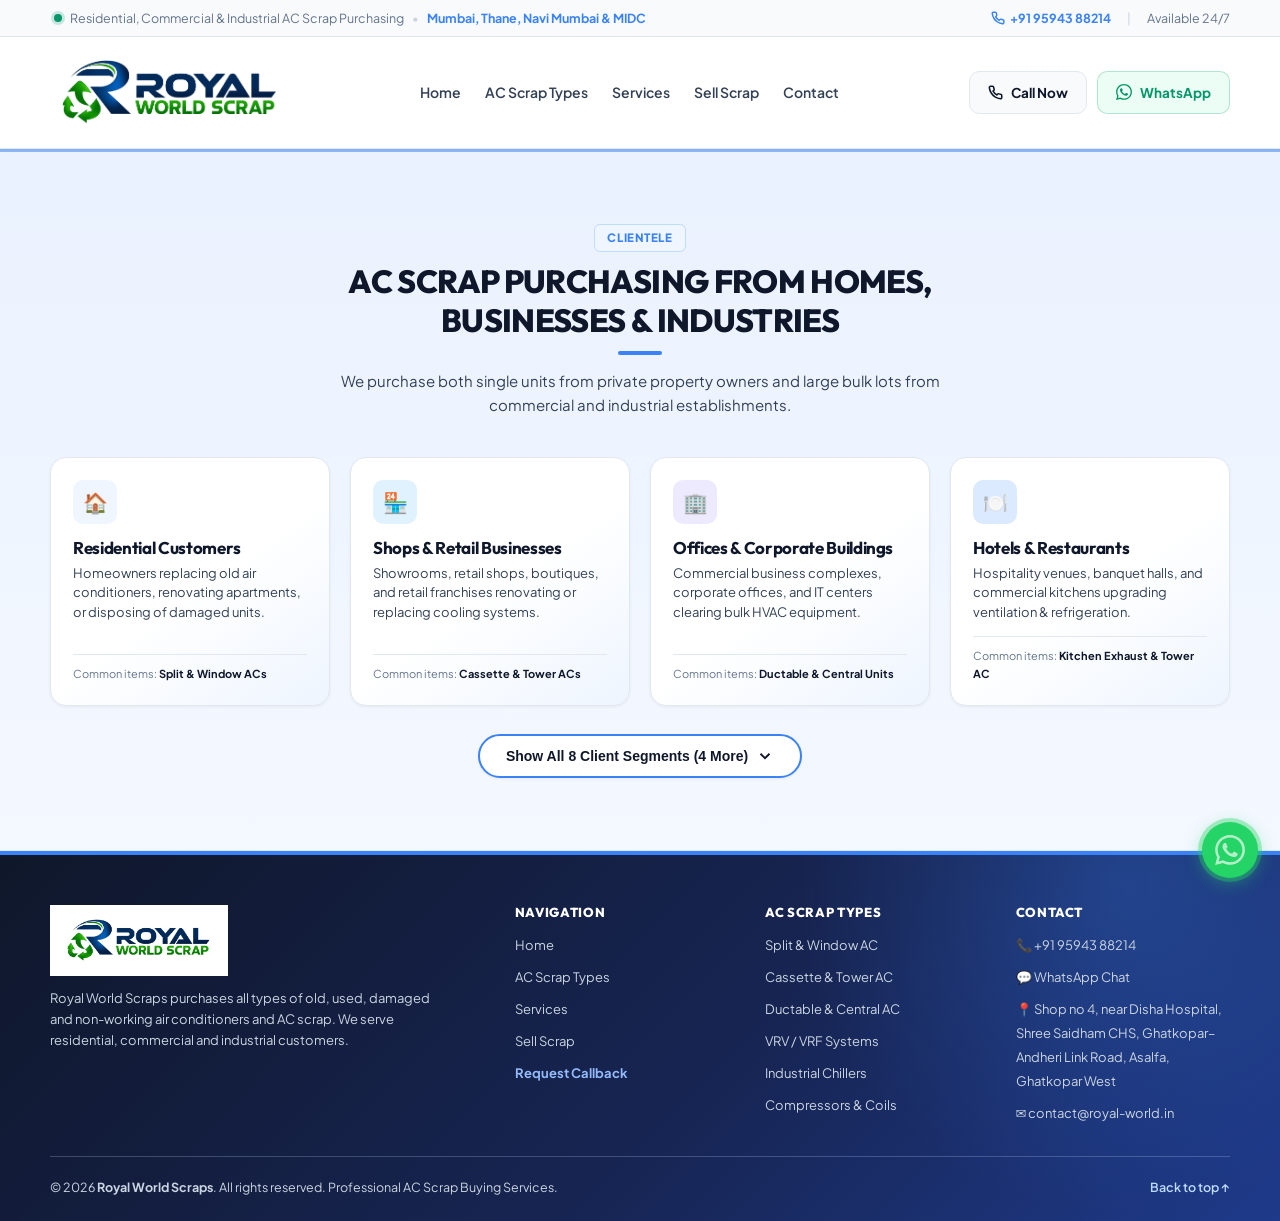
<file: services.html>
<!DOCTYPE html>
<html lang="en">
<head>
  <meta charset="UTF-8">
  <meta name="viewport" content="width=device-width, initial-scale=1.0">
  <title>AC Scrap Services in Mumbai | Royal World Scraps</title>
  <meta name="description" content="Explore AC scrap collection services for homes, shops, offices, hotels, institutions and industries across Mumbai and nearby areas.">
  <meta name="author" content="Royal World Scraps">
  <meta name="theme-color" content="#3b82f6">
  <link rel="canonical" href="https://royal-world.in/services.html">
  <meta property="og:type" content="website">
  <meta property="og:locale" content="en_IN">
  <meta property="og:site_name" content="Royal World Scraps">
  <meta property="og:title" content="AC Scrap Services in Mumbai | Royal World Scraps">
  <meta property="og:description" content="Explore AC scrap collection services for homes, shops, offices, hotels, institutions and industries across Mumbai and nearby areas.">
  <meta property="og:url" content="https://royal-world.in/services.html">
  <meta name="twitter:card" content="summary">
  <meta name="twitter:title" content="AC Scrap Services in Mumbai | Royal World Scraps">
  <meta name="twitter:description" content="Explore AC scrap collection services for homes, shops, offices, hotels, institutions and industries across Mumbai and nearby areas.">
  <link rel="icon" type="image/svg+xml" href="favicon.svg">
  <link rel="preconnect" href="https://fonts.googleapis.com">
  <link rel="preconnect" href="https://fonts.gstatic.com" crossorigin>
  <link href="https://fonts.googleapis.com/css2?family=Outfit:wght@500;600;700;800&family=Plus+Jakarta+Sans:wght@400;500;600;700&display=swap" rel="stylesheet">
  <script>
    (() => {
      const accent = new URLSearchParams(window.location.search).get('accent') || '';
      const color = accent.startsWith('#') ? accent : `#${accent}`;
      if (/^#[0-9a-f]{3}(?:[0-9a-f]{3})?$/i.test(color)) {
        const root = document.documentElement.style;
        root.setProperty('--brand-orange', color);
        root.setProperty('--brand-orange-hover', `color-mix(in srgb, ${color} 82%, #000)`);
        root.setProperty('--brand-orange-soft', `color-mix(in srgb, ${color} 7%, #fff)`);
        root.setProperty('--brand-orange-border', `color-mix(in srgb, ${color} 30%, #fff)`);
      }
    })();
  </script>
  <link rel="stylesheet" href="css/style.css">
  <script type="application/ld+json">{"@context":"https://schema.org","@type":"BreadcrumbList","itemListElement":[{"@type":"ListItem","position":1,"name":"Home","item":"https://royal-world.in/"},{"@type":"ListItem","position":2,"name":"Services","item":"https://royal-world.in/services.html"}]}</script>

</head>
<body>
  <!-- Top Announcement Bar -->
  <div class="top-notice-bar">
    <div class="container top-notice-inner">
      <div class="top-notice-left">
        <span class="pulse-dot"></span>
        <span>Residential, Commercial & Industrial AC Scrap Purchasing</span>
        <span style="color: #cbd5e1;">•</span>
          <span style="color: var(--brand-orange); font-weight: 700;">Mumbai, Thane, Navi Mumbai & MIDC</span>
      </div>
      <div class="top-notice-right">
        <a href="tel:+919594388214" class="top-phone-link">
          <svg width="14" height="14" viewBox="0 0 24 24" fill="none" stroke="currentColor" stroke-width="2.5"><path d="M22 16.92v3a2 2 0 0 1-2.18 2 19.79 19.79 0 0 1-8.63-3.07 19.5 19.5 0 0 1-6-6 19.79 19.79 0 0 1-3.07-8.67A2 2 0 0 1 4.11 2h3a2 2 0 0 1 2 1.72 12.84 12.84 0 0 0 .7 2.81 2 2 0 0 1-.45 2.11L8.09 9.91a16 16 0 0 0 6 6l1.27-1.27a2 2 0 0 1 2.11-.45 12.84 12.84 0 0 0 2.81.7A2 2 0 0 1 22 16.92z"/></svg>
          <span>+91 95943 88214</span>
        </a>
        <span style="color: #cbd5e1;">|</span>
        <span>Available 24/7</span>
      </div>
    </div>
  </div>

  <!-- Sticky Modern Navbar -->
  <header class="main-navbar">
    <div class="container nav-container">

      <!-- Brand Logo -->
      <a href="index.html" class="brand-logo">
        <img class="brand-mark" src="images/logo.webp" alt="Royal World Scraps">
      </a>

      <!-- Desktop Navigation Menu -->
      <ul class="desktop-nav-menu">
        <li><a href="index.html" class="nav-item-link">Home</a></li>
        <li><a href="ac-scrap.html" class="nav-item-link">AC Scrap Types</a></li>
        <li><a href="services.html" class="nav-item-link">Services</a></li>
        <li><a href="sell-scrap.html" class="nav-item-link">Sell Scrap</a></li>
        <li><a href="contact.html" class="nav-item-link">Contact</a></li>
      </ul>

      <!-- Action Buttons -->
      <div class="nav-buttons-group">
        <a href="tel:+919594388214" class="btn btn-call-header nav-call-btn">
          <svg width="15" height="15" viewBox="0 0 24 24" fill="none" stroke="currentColor" stroke-width="2.5"><path d="M22 16.92v3a2 2 0 0 1-2.18 2 19.79 19.79 0 0 1-8.63-3.07 19.5 19.5 0 0 1-6-6 19.79 19.79 0 0 1-3.07-8.67A2 2 0 0 1 4.11 2h3a2 2 0 0 1 2 1.72 12.84 12.84 0 0 0 .7 2.81 2 2 0 0 1-.45 2.11L8.09 9.91a16 16 0 0 0 6 6l1.27-1.27a2 2 0 0 1 2.11-.45 12.84 12.84 0 0 0 2.81.7A2 2 0 0 1 22 16.92z"/></svg>
          <span>Call Now</span>
        </a>

        <a href="https://wa.me/917208389614?text=Hello%20Royal%20World%20Scraps%2C%20I%20am%20interested%20in%20selling%20my%20old%20AC%20scrap.%20Please%20contact%20me." target="_blank" rel="noopener noreferrer" class="btn btn-whatsapp-header nav-wa-btn">
          <svg width="16" height="16" viewBox="0 0 24 24" fill="currentColor"><path d="M.057 24l1.687-6.163c-1.041-1.804-1.588-3.849-1.587-5.946.003-6.556 5.338-11.891 11.893-11.891 3.181.001 6.167 1.24 8.413 3.488 2.245 2.248 3.481 5.236 3.48 8.414-.003 6.557-5.338 11.892-11.893 11.892-1.99-.001-3.951-.5-5.688-1.448l-6.305 1.654zm6.597-3.807c1.676.995 3.276 1.591 5.392 1.592 5.448 0 9.886-4.434 9.889-9.885.002-5.462-4.415-9.89-9.881-9.892-5.452 0-9.887 4.434-9.889 9.884-.001 2.225.651 3.891 1.746 5.634l-.999 3.648 3.742-.981zm11.387-5.464c-.074-.124-.272-.198-.57-.347-.297-.149-1.758-.868-2.031-.967-.272-.099-.47-.149-.669.149-.198.297-.768.967-.941 1.165-.173.198-.347.223-.644.074-.297-.149-1.255-.462-2.39-1.475-.883-.788-1.48-1.761-1.653-2.059-.173-.297-.018-.458.13-.606.134-.133.297-.347.446-.521.151-.172.2-.296.3-.495.099-.198.05-.372-.025-.521-.075-.148-.669-1.611-.916-2.206-.242-.579-.487-.501-.669-.51l-.57-.01c-.198 0-.52.074-.792.372s-1.04 1.016-1.04 2.479 1.065 2.876 1.213 3.074c.149.198 2.095 3.2 5.076 4.487.709.306 1.263.489 1.694.626.712.226 1.36.194 1.872.118.571-.085 1.758-.719 2.006-1.413.248-.695.248-1.29.173-1.414z"/></svg>
          <span>WhatsApp</span>
        </a>

        <button class="mobile-menu-btn" id="menuToggle" aria-label="Toggle menu" aria-controls="mobileNav" aria-expanded="false">
          <svg width="22" height="22" viewBox="0 0 24 24" fill="none" stroke="currentColor" stroke-width="2"><line x1="3" y1="6" x2="21" y2="6"></line><line x1="3" y1="12" x2="21" y2="12"></line><line x1="3" y1="18" x2="21" y2="18"></line></svg>
        </button>
      </div>

    </div>

    <!-- Mobile Navigation Drawer -->
    <button class="mobile-nav-backdrop" id="mobileNavBackdrop" type="button" aria-label="Close menu" tabindex="-1"></button>
    <div class="mobile-nav-panel" id="mobileNav">
      <ul class="mobile-nav-list">
        <li><a href="index.html" class="mobile-nav-link">Home</a></li>
        <li><a href="ac-scrap.html" class="mobile-nav-link">AC Scrap Types</a></li>
        <li><a href="services.html" class="mobile-nav-link">Services</a></li>
        <li><a href="sell-scrap.html" class="mobile-nav-link">Sell Scrap</a></li>
        <li><a href="contact.html" class="mobile-nav-link">Contact</a></li>
      </ul>
      <a href="sell-scrap.html#enquiry-form" class="btn btn-primary" style="width: 100%;">Request a Callback</a>
    </div>
  </header>

<main>
  <!-- Who We Serve Section (Shows 3 Initially + Clean "Show More" Button) -->
  <section id="who-we-serve" class="section section-tint">
    <div class="container">

      <div class="section-head">
        <span class="section-tag-pill">Clientele</span>
        <h2 class="section-heading-text">AC Scrap Purchasing from Homes, Businesses & Industries</h2>
        <div class="section-bar"></div>
        <p class="section-subtext">
          We purchase both single units from private property owners and large bulk lots from commercial and industrial establishments.
        </p>
      </div>

      <!-- Top 4 Client Segments Shown Upfront -->
      <div class="client-cards-grid">

        <div class="client-box">
          <div>
            <div class="client-icon-circle">🏠</div>
            <h3 class="client-title">Residential Customers</h3>
            <p class="client-desc">Homeowners replacing old air conditioners, renovating apartments, or disposing of damaged units.</p>
          </div>
          <div class="client-footer-tag">Common items: <strong>Split & Window ACs</strong></div>
        </div>

        <div class="client-box">
          <div>
            <div class="client-icon-circle">🏪</div>
            <h3 class="client-title">Shops & Retail Businesses</h3>
            <p class="client-desc">Showrooms, retail shops, boutiques, and retail franchises renovating or replacing cooling systems.</p>
          </div>
          <div class="client-footer-tag">Common items: <strong>Cassette & Tower ACs</strong></div>
        </div>

        <div class="client-box">
          <div>
            <div class="client-icon-circle">🏢</div>
            <h3 class="client-title">Offices & Corporate Buildings</h3>
            <p class="client-desc">Commercial business complexes, corporate offices, and IT centers clearing bulk HVAC equipment.</p>
          </div>
          <div class="client-footer-tag">Common items: <strong>Ductable & Central Units</strong></div>
        </div>

        <div class="client-box">
          <div>
            <div class="client-icon-circle">🍽️</div>
            <h3 class="client-title">Hotels & Restaurants</h3>
            <p class="client-desc">Hospitality venues, banquet halls, and commercial kitchens upgrading ventilation & refrigeration.</p>
          </div>
          <div class="client-footer-tag">Common items: <strong>Kitchen Exhaust & Tower AC</strong></div>
        </div>

      </div>

      <!-- Remaining 4 Client Segments (Toggled with Show More Button) -->
      <div class="client-extended-grid" id="extendedClientsGrid">



        <div class="client-box">
          <div>
            <div class="client-icon-circle">🏥</div>
            <h3 class="client-title">Hospitals & Institutions</h3>
            <p class="client-desc">Clinics, diagnostic centers, educational institutes, and healthcare complexes disposing of old ACs.</p>
          </div>
          <div class="client-footer-tag">Common items: <strong>Modular Chillers & Split Lots</strong></div>
        </div>

        <div class="client-box">
          <div>
            <div class="client-icon-circle">🏭</div>
            <h3 class="client-title">Factories & Industries</h3>
            <p class="client-desc">Industrial facilities, production factories, cold storage rooms, and heavy manufacturing plants.</p>
          </div>
          <div class="client-footer-tag">Common items: <strong>Industrial Chillers & VRF</strong></div>
        </div>

        <div class="client-box">
          <div>
            <div class="client-icon-circle">👷</div>
            <h3 class="client-title">Builders & Contractors</h3>
            <p class="client-desc">Civil demolition contractors, building renovators, and redevelopment site managers clearing scrap.</p>
          </div>
          <div class="client-footer-tag">Common items: <strong>Dismantled Building AC Lots</strong></div>
        </div>

        <div class="client-box">
          <div>
            <div class="client-icon-circle">🔧</div>
            <h3 class="client-title">HVAC Contractors</h3>
            <p class="client-desc">Air conditioning repair technicians, service centers, and HVAC maintenance teams with parts.</p>
          </div>
          <div class="client-footer-tag">Common items: <strong>Compressor & Copper Lots</strong></div>
        </div>

      </div>

      <!-- Show More Clients Button -->
      <div class="show-more-wrapper">
        <button type="button" class="btn-show-more" id="showMoreClientsBtn">
          <span>Show All 8 Client Segments (4 More)</span>
          <svg width="18" height="18" viewBox="0 0 24 24" fill="none" stroke="currentColor" stroke-width="2.5"><path d="M6 9l6 6 6-6"/></svg>
        </button>
      </div>

    </div>
  </section>

</main>
  <!-- Clean Light Slate Footer -->
  <footer class="site-footer">
    <div class="container">
      <div class="footer-columns-grid">

        <!-- Brand Summary -->
        <div>
          <div class="brand-logo footer-brand-logo" style="margin-bottom: 12px;">
            <img class="brand-mark" src="images/logo.webp" alt="Royal World Scraps">
          </div>
          <p style="font-size: 13px; line-height: 1.6; color: #cbd5e1; max-width: 380px;">
            Royal World Scraps purchases all types of old, used, damaged and non-working air conditioners and AC scrap. We serve residential, commercial and industrial customers.
          </p>
        </div>

        <!-- Quick Links -->
        <div>
          <h4 class="footer-col-title">Navigation</h4>
          <ul class="footer-links-list">
            <li><a href="index.html" class="footer-anchor">Home</a></li>
            <li><a href="ac-scrap.html" class="footer-anchor">AC Scrap Types</a></li>
            <li><a href="services.html" class="footer-anchor">Services</a></li>
            <li><a href="sell-scrap.html" class="footer-anchor">Sell Scrap</a></li>
            <li><a href="sell-scrap.html#enquiry-form" class="footer-anchor" style="color: var(--brand-orange); font-weight: 700;">Request Callback</a></li>
          </ul>
        </div>

        <!-- AC Scrap Categories -->
        <div>
          <h4 class="footer-col-title">AC Scrap Types</h4>
          <ul class="footer-links-list">
            <li><span class="footer-anchor">Split & Window AC</span></li>
            <li><span class="footer-anchor">Cassette & Tower AC</span></li>
            <li><span class="footer-anchor">Ductable & Central AC</span></li>
            <li><span class="footer-anchor">VRV / VRF Systems</span></li>
            <li><span class="footer-anchor">Industrial Chillers</span></li>
            <li><span class="footer-anchor">Compressors & Coils</span></li>
          </ul>
        </div>

        <!-- Contact Information -->
        <div>
          <h4 class="footer-col-title">Contact</h4>
          <ul class="footer-links-list">
            <li><a href="tel:+919594388214" class="footer-anchor">📞 +91 95943 88214</a></li>
            <li><a href="https://wa.me/917208389614" target="_blank" rel="noopener noreferrer" class="footer-anchor">💬 WhatsApp Chat</a></li>
            <li><span class="footer-anchor">📍 Shop no 4, near Disha Hospital, Shree Saidham CHS, Ghatkopar–Andheri Link Road, Asalfa, Ghatkopar West</span></li>
            <li><span class="footer-anchor">✉️ contact@royal-world.in</span></li>
          </ul>
        </div>

      </div>

      <!-- Copyright Bottom Bar -->
      <div class="footer-copyright-bar">
        <div>
          © 2026 <strong>Royal World Scraps</strong>. All rights reserved. Professional AC Scrap Buying Services.
        </div>
        <div>
          <a href="index.html" style="color: #bfdbfe; font-weight: 600;">Back to top ↑</a>
        </div>
      </div>
    </div>
  </footer>

  <!-- Floating WhatsApp Contact Button (Direct Redirect to WhatsApp) -->
  <aside aria-label="Contact options">
    <a href="tel:+919594388214" class="floating-call-btn" title="Call Royal World Scraps" aria-label="Call Royal World Scraps at +91 95943 88214">
      <svg width="26" height="26" viewBox="0 0 24 24" fill="none" stroke="currentColor" stroke-width="2.5"><path d="M22 16.92v3a2 2 0 0 1-2.18 2 19.79 19.79 0 0 1-8.63-3.07 19.5 19.5 0 0 1-6-6 19.79 19.79 0 0 1-3.07-8.67A2 2 0 0 1 4.11 2h3a2 2 0 0 1 2 1.72 12.84 12.84 0 0 0 .7 2.81 2 2 0 0 1-.45 2.11L8.09 9.91a16 16 0 0 0 6 6l1.27-1.27a2 2 0 0 1 2.11-.45 12.84 12.84 0 0 0 2.81.7A2 2 0 0 1 22 16.92z"/></svg>
    </a>
    <a href="https://wa.me/917208389614?text=Hello%20Royal%20World%20Scraps%2C%20I%20am%20interested%20in%20selling%20my%20old%20AC%20scrap.%20Please%20contact%20me."
       target="_blank"
       rel="noopener noreferrer"
       class="floating-wa-btn"
       title="Chat with Royal World Scraps on WhatsApp"
       aria-label="Chat with Royal World Scraps on WhatsApp">
      <span class="wa-pulse-animation"></span>
      <svg width="30" height="30" viewBox="0 0 24 24" fill="currentColor"><path d="M.057 24l1.687-6.163c-1.041-1.804-1.588-3.849-1.587-5.946.003-6.556 5.338-11.891 11.893-11.891 3.181.001 6.167 1.24 8.413 3.488 2.245 2.248 3.481 5.236 3.48 8.414-.003 6.557-5.338 11.892-11.893 11.892-1.99-.001-3.951-.5-5.688-1.448l-6.305 1.654zm6.597-3.807c1.676.995 3.276 1.591 5.392 1.592 5.448 0 9.886-4.434 9.889-9.885.002-5.462-4.415-9.89-9.881-9.892-5.452 0-9.887 4.434-9.889 9.884-.001 2.225.651 3.891 1.746 5.634l-.999 3.648 3.742-.981zm11.387-5.464c-.074-.124-.272-.198-.57-.347-.297-.149-1.758-.868-2.031-.967-.272-.099-.47-.149-.669.149-.198.297-.768.967-.941 1.165-.173.198-.347.223-.644.074-.297-.149-1.255-.462-2.39-1.475-.883-.788-1.48-1.761-1.653-2.059-.173-.297-.018-.458.13-.606.134-.133.297-.347.446-.521.151-.172.2-.296.3-.495.099-.198.05-.372-.025-.521-.075-.148-.669-1.611-.916-2.206-.242-.579-.487-.501-.669-.51l-.57-.01c-.198 0-.52.074-.792.372s-1.04 1.016-1.04 2.479 1.065 2.876 1.213 3.074c.149.198 2.095 3.2 5.076 4.487.709.306 1.263.489 1.694.626.712.226 1.36.194 1.872.118.571-.085 1.758-.719 2.006-1.413.248-.695.248-1.29.173-1.414z"/></svg>
    </a>
  </aside>

  <script src="js/app.js" defer></script>
</body>
</html>
</file>
<file: css/style.css>
/* ==========================================================================
   ROYAL WORLD SCRAPS – MODERN LIGHT WHITE RESPONSIVE THEME
   Clean, Premium, High-Trust Industrial Web Design
   ========================================================================== */

:root {
  --bg-white: #ffffff;
  --bg-light: #f8fafc;
  --bg-slate: #f1f5f9;
  --bg-border: #e2e8f0;
  
  --text-dark: #0f172a;
  --text-body: #334155;
  --text-muted: #64748b;
  --text-subtle: #94a3b8;
  
  --brand-orange: #3b82f6;
  --brand-orange-hover: #2563eb;
  --brand-orange-soft: #eff6ff;
  --brand-orange-border: #bfdbfe;
  
  --brand-emerald: #059669;
  --brand-emerald-soft: #ecfdf5;
  --whatsapp-green: #25D366;
  --whatsapp-hover: #1ebd5a;
  
  --shadow-sm: 0 1px 3px rgba(0,0,0,0.06);
  --shadow-md: 0 4px 12px rgba(15, 23, 42, 0.08);
  --shadow-lg: 0 12px 30px rgba(15, 23, 42, 0.12);
  --shadow-hover: 0 16px 36px -4px color-mix(in srgb, var(--brand-orange) 18%, transparent);
  
  --radius-sm: 6px;
  --radius-md: 10px;
  --radius-lg: 16px;
  --radius-xl: 24px;
}

* {
  box-sizing: border-box;
  margin: 0;
  padding: 0;
}

html {
  scroll-behavior: smooth;
  font-family: 'Plus Jakarta Sans', system-ui, -apple-system, sans-serif;
  color: var(--text-dark);
  background-color: var(--bg-white);
  -webkit-font-smoothing: antialiased;
}

body {
  background-color: var(--bg-white);
  color: var(--text-body);
  line-height: 1.6;
  overflow-x: hidden;
  font-size: 15px;
}

h1, h2, h3, h4, h5, h6 {
  font-family: 'Outfit', 'Plus Jakarta Sans', sans-serif;
  color: var(--text-dark);
  line-height: 1.2;
  letter-spacing: -0.02em;
}

a {
  color: inherit;
  text-decoration: none;
}

img {
  max-width: 100%;
  height: auto;
  display: block;
}

.container {
  width: 100%;
  max-width: 1220px;
  margin-left: auto;
  margin-right: auto;
  padding-left: 20px;
  padding-right: 20px;
}

/* ==========================================================================
   HEADER & NAVBAR (FIXED, NON-BREAKING, RESPONSIVE)
   ========================================================================== */
.top-notice-bar {
  background: var(--bg-light);
  border-bottom: 1px solid var(--bg-border);
  padding: 8px 0;
  font-size: 12.5px;
  color: var(--text-muted);
}

.top-notice-inner {
  display: flex;
  justify-content: space-between;
  align-items: center;
  gap: 16px;
}

.top-notice-left {
  display: flex;
  align-items: center;
  gap: 8px;
  padding-left: 4px;
  white-space: nowrap;
  overflow: hidden;
  text-overflow: ellipsis;
}

.pulse-dot {
  width: 8px;
  height: 8px;
  border-radius: 50%;
  background-color: var(--brand-emerald);
  box-shadow: 0 0 0 3px rgba(5, 150, 105, 0.2);
  flex-shrink: 0;
}

.top-notice-right {
  display: flex;
  align-items: center;
  gap: 16px;
  flex-shrink: 0;
}

.top-phone-link {
  font-weight: 700;
  color: var(--brand-orange);
  display: flex;
  align-items: center;
  gap: 5px;
}

.main-navbar {
  position: sticky;
  top: 0;
  z-index: 100;
  background-color: rgba(255, 255, 255, 0.98);
  backdrop-filter: blur(10px);
  border-bottom: 1px solid var(--bg-border);
  box-shadow: var(--shadow-sm);
  padding: 12px 0;
}

.nav-container {
  position: relative;
  display: flex;
  align-items: center;
  justify-content: space-between;
  gap: 20px;
}

/* Crisp Clean Logo */
.brand-logo {
  display: flex;
  align-items: center;
  gap: 12px;
  flex-shrink: 0;
}

.brand-mark {
  display: block;
  width: 240px;
  height: auto;
  object-fit: contain;
}

.footer-brand-logo {
  width: fit-content;
  padding: 7px 9px;
  background: #ffffff;
  border-radius: 0;
}

.footer-brand-logo .brand-mark { width: 160px; }

.brand-name-group {
  display: flex;
  flex-direction: column;
}

.brand-title {
  font-family: 'Outfit', sans-serif;
  display: flex;
  flex-direction: column;
  font-weight: 800;
  font-size: 19px;
  line-height: 1.1;
  letter-spacing: -0.01em;
  color: var(--text-dark);
  width: max-content;
}

.brand-title-top {
  display: block;
  color: var(--text-dark) !important;
  white-space: nowrap;
}

.brand-title-bottom {
  display: block;
  width: 100%;
  color: var(--brand-orange);
  text-align: justify;
  text-align-last: justify;
  line-height: 1;
  letter-spacing: 0.08em;
}

.brand-title span:not(.brand-title-top):not(.brand-title-bottom) {
  color: var(--brand-orange);
}

.brand-subtitle {
  font-size: 10.5px;
  font-weight: 700;
  text-transform: uppercase;
  letter-spacing: 0.08em;
  color: var(--text-muted);
  white-space: nowrap;
}

/* Nav Menu Links */
.desktop-nav-menu {
  display: flex;
  align-items: center;
  gap: 24px;
  list-style: none;
}

.nav-item-link {
  font-size: 14px;
  font-weight: 600;
  color: var(--text-body);
  transition: color 0.2s;
  white-space: nowrap;
}

.nav-item-link:hover {
  color: var(--brand-orange);
}

/* Right Nav Buttons */
.nav-buttons-group {
  display: flex;
  align-items: center;
  gap: 10px;
  flex-shrink: 0;
}

.btn {
  display: inline-flex;
  align-items: center;
  justify-content: center;
  gap: 8px;
  padding: 10px 18px;
  font-size: 13.5px;
  font-weight: 700;
  border-radius: var(--radius-md);
  border: 1px solid transparent;
  cursor: pointer;
  transition: all 0.2s ease;
  white-space: nowrap;
}

.btn-primary {
  background-color: var(--brand-orange);
  color: #ffffff;
  box-shadow: 0 4px 12px color-mix(in srgb, var(--brand-orange) 25%, transparent);
}

.btn-primary:hover {
  background-color: var(--brand-orange-hover);
  transform: translateY(-1px);
  box-shadow: 0 6px 16px color-mix(in srgb, var(--brand-orange) 35%, transparent);
}

.btn-whatsapp-header {
  background-color: var(--brand-emerald-soft);
  color: var(--brand-emerald);
  border: 1px solid rgba(5, 150, 105, 0.25);
  font-weight: 700;
}

.btn-whatsapp-header:hover {
  background-color: var(--whatsapp-green);
  color: #ffffff;
  border-color: var(--whatsapp-green);
}

.btn-call-header {
  background-color: var(--bg-light);
  color: var(--text-dark);
  border: 1px solid var(--bg-border);
}

.btn-call-header:hover {
  background-color: var(--bg-slate);
  color: var(--brand-orange);
}

.mobile-menu-btn {
  display: none;
  background: var(--bg-light);
  border: 1px solid var(--bg-border);
  border-radius: var(--radius-md);
  padding: 8px 10px;
  cursor: pointer;
  color: var(--text-dark);
}

.mobile-menu-btn svg line {
  transform-box: fill-box;
  transform-origin: center;
  transition: transform 200ms ease, opacity 200ms ease;
}

.mobile-menu-btn[aria-expanded="true"] svg line:nth-child(1) {
  transform: translateY(6px) rotate(45deg);
}

.mobile-menu-btn[aria-expanded="true"] svg line:nth-child(2) {
  opacity: 0;
}

.mobile-menu-btn[aria-expanded="true"] svg line:nth-child(3) {
  transform: translateY(-6px) rotate(-45deg);
}

/* Mobile Nav Drawer */
.mobile-nav-backdrop {
  display: none;
  position: fixed;
  inset: var(--mobile-nav-top, 68px) 0 0;
  z-index: 100;
  border: 0;
  background: rgba(15, 23, 42, 0.32);
  opacity: 0;
  visibility: hidden;
  pointer-events: none;
  transition: opacity 220ms ease, visibility 220ms ease;
}

.mobile-nav-backdrop.open {
  opacity: 1;
  visibility: visible;
  pointer-events: auto;
}

.mobile-nav-panel {
  position: fixed;
  top: var(--mobile-nav-top, 68px);
  bottom: 0;
  left: 0;
  z-index: 101;
  display: block;
  width: min(280px, 72vw);
  max-height: none;
  overflow-y: auto;
  overscroll-behavior: contain;
  background-color: #ffffff;
  border: 1px solid var(--bg-border);
  border-top: 0;
  border-radius: 0 0 var(--radius-lg) 0;
  box-shadow: var(--shadow-lg);
  padding: 16px 20px max(24px, env(safe-area-inset-bottom)) 20px;
  transform: translateX(-105%);
  opacity: 0;
  visibility: hidden;
  pointer-events: none;
  transition: transform 280ms cubic-bezier(.2,.75,.25,1), opacity 220ms ease, visibility 280ms;
}

.mobile-nav-panel.open {
  transform: translateX(0);
  opacity: 1;
  visibility: visible;
  pointer-events: auto;
}

.mobile-nav-list {
  display: flex;
  flex-direction: column;
  gap: 12px;
  list-style: none;
  margin-bottom: 18px;
}

.mobile-nav-link {
  font-size: 15px;
  font-weight: 600;
  color: var(--text-dark);
  padding: 8px 0;
  display: block;
  border-bottom: 1px solid var(--bg-border);
}

/* ==========================================================================
   HERO SECTION (RICH, MODERN, FULL VISUALS, NO EMPTY SPACE)
   ========================================================================== */
.hero-section {
  padding: 56px 0 64px 0;
  background-image:
    linear-gradient(90deg, rgba(255, 255, 255, 0.88) 0%, rgba(255, 255, 255, 0.82) 42%, rgba(255, 255, 255, 0.70) 100%),
    url('../images/hero_mobile_greater_width.webp');
  background-size: cover;
  background-position: center;
  background-repeat: no-repeat;
  border-bottom: 1px solid var(--bg-border);
  position: relative;
}

.hero-layout {
  display: grid;
  grid-template-columns: 1.15fr 0.85fr;
  gap: 40px;
  align-items: center;
}

.hero-left-content {
  position: relative;
  isolation: isolate;
  display: flex;
  flex-direction: column;
  gap: 20px;
}

.hero-bg-accent {
  position: absolute;
  z-index: -1;
  inset: -34px -28px -20px -34px;
  pointer-events: none;
  opacity: 1;
  background:
    radial-gradient(ellipse at 76% 40%, color-mix(in srgb, var(--brand-orange) 12%, transparent), transparent 48%),
    radial-gradient(ellipse at 18% 78%, color-mix(in srgb, var(--brand-orange) 8%, transparent), transparent 42%);
}

.hero-accent-svg {
  width: 100%;
  height: 100%;
}

.hero-tag {
  display: inline-flex;
  align-items: center;
  gap: 8px;
  width: fit-content;
  padding: 6px 14px;
  background-color: var(--brand-orange-soft);
  border: 1px solid var(--brand-orange-border);
  border-radius: var(--radius-sm);
  font-size: 12px;
  font-weight: 800;
  color: var(--brand-orange);
  text-transform: uppercase;
  letter-spacing: 0.04em;
}

.hero-headline {
  font-size: 44px;
  font-weight: 800;
  text-transform: uppercase;
  line-height: 1.12;
  color: var(--text-dark);
  text-shadow: 0 1px 2px rgba(255, 255, 255, 0.9);
}

.hero-headline span {
  color: var(--brand-orange);
  display: block;
}

.hero-description {
  font-size: 17px;
  color: var(--text-body);
  line-height: 1.6;
  max-width: 580px;
  text-shadow: 0 1px 2px rgba(255, 255, 255, 0.9);
}

.hero-cta-bar {
  display: flex;
  flex-wrap: wrap;
  gap: 12px;
  margin-top: 4px;
}

.btn-lg {
  padding: 13px 26px;
  font-size: 15px;
}

.btn-whatsapp-solid {
  background-color: var(--whatsapp-green);
  color: #ffffff;
  box-shadow: 0 4px 12px rgba(37, 211, 102, 0.25);
}

.btn-whatsapp-solid:hover {
  background-color: var(--whatsapp-hover);
  transform: translateY(-1px);
}

/* 3 Trust Feature Badges */
.hero-trust-row {
  display: grid;
  grid-template-columns: repeat(3, 1fr);
  gap: 12px;
  margin-top: 14px;
  padding-top: 20px;
  border-top: 1px solid var(--bg-border);
}

.trust-item-card {
  display: flex;
  align-items: flex-start;
  gap: 8px;
  background: #ffffff;
  border: 1px solid var(--bg-border);
  padding: 10px 12px;
  border-radius: var(--radius-md);
  box-shadow: var(--shadow-sm);
}

.trust-check-icon {
  color: var(--brand-orange);
  font-weight: 800;
  font-size: 14px;
  flex-shrink: 0;
  margin-top: 1px;
}

.trust-card-title {
  font-size: 12px;
  font-weight: 700;
  color: var(--text-dark);
  line-height: 1.25;
}

.trust-card-sub {
  font-size: 10.5px;
  color: var(--text-muted);
}

/* Rich Hero Visual Collage (Never looks empty) */
.hero-visual-collage {
  position: relative;
  display: flex;
  flex-direction: column;
  gap: 14px;
}

.hero-main-card {
  position: relative;
  background-color: #ffffff;
  border: 1px solid var(--bg-border);
  border-radius: var(--radius-xl);
  padding: 14px;
  box-shadow: var(--shadow-lg);
  overflow: hidden;
}

.hero-main-img-box {
  position: relative;
  border-radius: var(--radius-lg);
  overflow: hidden;
  aspect-ratio: 16/10;
  background-color: #e2e8f0;
}

.hero-main-img-box img {
  width: 100%;
  height: 100%;
  object-fit: cover;
}

.hero-floating-tag {
  position: absolute;
  top: 12px;
  right: 12px;
  background: rgba(15, 23, 42, 0.9);
  color: #ffffff;
  padding: 6px 12px;
  border-radius: 50px;
  font-size: 11px;
  font-weight: 700;
  text-transform: uppercase;
  letter-spacing: 0.05em;
}

.hero-img-bottom-badge {
  position: absolute;
  bottom: 12px;
  left: 12px;
  right: 12px;
  background: rgba(255, 255, 255, 0.95);
  backdrop-filter: blur(6px);
  border: 1px solid var(--bg-border);
  border-radius: var(--radius-md);
  padding: 10px 14px;
  display: flex;
  align-items: center;
  justify-content: space-between;
}

.hero-subcards-grid {
  display: grid;
  grid-template-columns: 1fr 1fr;
  gap: 12px;
}

.visual-subcard {
  background-color: #ffffff;
  border: 1px solid var(--bg-border);
  border-radius: var(--radius-md);
  padding: 12px;
  display: flex;
  align-items: center;
  gap: 10px;
  box-shadow: var(--shadow-sm);
}

.subcard-thumb {
  width: 48px;
  height: 48px;
  border-radius: var(--radius-sm);
  object-fit: cover;
  flex-shrink: 0;
}

.subcard-title {
  font-size: 12.5px;
  font-weight: 700;
  color: var(--text-dark);
}

.subcard-sub {
  font-size: 11px;
  color: var(--brand-orange);
  font-weight: 600;
}

/* ==========================================================================
   SECTIONS: HEADINGS & BASE
   ========================================================================== */
.section {
  position: relative;
  padding: 72px 0;
  border-top: 3px solid color-mix(in srgb, var(--brand-orange) 18%, transparent);
}

.section-light {
  background: linear-gradient(180deg, #ffffff 0%, #f8fbff 100%);
}

.section-tint {
  background: linear-gradient(180deg, #eaf2ff 0%, #f4f8ff 100%);
  border-top: 3px solid color-mix(in srgb, var(--brand-orange) 48%, #dbeafe);
  border-bottom: 1px solid #dbeafe;
}

.section-head {
  text-align: center;
  max-width: 680px;
  margin: 0 auto 40px auto;
}

.section-tag-pill {
  display: inline-block;
  padding: 4px 12px;
  background-color: var(--brand-orange-soft);
  color: var(--brand-orange);
  border: 1px solid var(--brand-orange-border);
  border-radius: var(--radius-sm);
  font-size: 11.5px;
  font-weight: 800;
  text-transform: uppercase;
  letter-spacing: 0.05em;
  margin-bottom: 10px;
}

.section-heading-text {
  font-size: 32px;
  font-weight: 800;
  text-transform: uppercase;
  color: var(--text-dark);
  margin-bottom: 12px;
}

.section-bar {
  width: 44px;
  height: 3.5px;
  background-color: var(--brand-orange);
  margin: 0 auto 14px auto;
  border-radius: 2px;
}

.section-subtext {
  font-size: 15px;
  color: var(--text-body);
}

/* ==========================================================================
   WHAT WE BUY SECTION (COMPACT WITH SHOW MORE TOGGLE)
   ========================================================================== */
.category-cards-grid {
  display: grid;
  grid-template-columns: repeat(4, minmax(0, 1fr));
  gap: 20px;
}

.cat-box {
  background: linear-gradient(150deg, #ffffff 55%, #f1f7ff 100%);
  border: 1px solid var(--bg-border);
  border-radius: var(--radius-lg);
  overflow: hidden;
  box-shadow: var(--shadow-sm);
  transition: all 0.25s ease;
  display: flex;
  flex-direction: column;
}

.cat-box:hover {
  transform: translateY(-3px);
  border-color: var(--brand-orange);
  box-shadow: var(--shadow-md);
}

.cat-img-box {
  position: relative;
  height: 170px;
  background-color: #e2e8f0;
  overflow: hidden;
}

.cat-img-box img {
  width: 100%;
  height: 100%;
  object-fit: cover;
  transition: transform 0.4s ease;
}

.cat-box:hover .cat-img-box img {
  transform: scale(1.05);
}

.cat-badge-label {
  position: absolute;
  top: 10px;
  left: 10px;
  padding: 4px 10px;
  border-radius: var(--radius-sm);
  font-size: 10px;
  font-weight: 800;
  text-transform: uppercase;
  color: #ffffff;
  background-color: #0284c7;
}

.badge-commercial { background-color: #059669; }
.badge-industrial { background-color: #7c3aed; }
.badge-component { background-color: var(--brand-orange); }

.cat-info-area {
  padding: 18px;
  display: flex;
  flex-direction: column;
  flex-grow: 1;
  justify-content: space-between;
}

.cat-item-title {
  font-size: 17px;
  font-weight: 700;
  color: var(--text-dark);
  margin-bottom: 6px;
}

.cat-item-desc {
  font-size: 13px;
  color: var(--text-body);
  line-height: 1.5;
  margin-bottom: 12px;
}

.cat-meta-footer {
  padding-top: 10px;
  border-top: 1px solid var(--bg-border);
  font-size: 11px;
  font-weight: 700;
  color: var(--brand-orange);
  display: flex;
  justify-content: space-between;
}

/* Hidden extended items */
.cat-extended-grid {
  display: none;
  grid-template-columns: repeat(4, minmax(0, 1fr));
  gap: 20px;
  margin-top: 20px;
}

.cat-extended-grid.open {
  display: grid;
}

/* Show More Button */
.show-more-wrapper {
  text-align: center;
  margin-top: 28px;
}

.btn-show-more {
  background-color: #ffffff;
  color: var(--text-dark);
  border: 2px solid var(--brand-orange);
  padding: 11px 26px;
  font-size: 14px;
  font-weight: 700;
  border-radius: 50px;
  cursor: pointer;
  display: inline-flex;
  align-items: center;
  gap: 8px;
  transition: all 0.2s ease;
  box-shadow: var(--shadow-sm);
}

.btn-show-more:hover {
  background-color: var(--brand-orange);
  color: #ffffff;
  transform: translateY(-2px);
  box-shadow: 0 4px 14px color-mix(in srgb, var(--brand-orange) 25%, transparent);
}

/* Callout Prompt */
.unlisted-ac-banner {
  margin-top: 32px;
  background-color: #fffbeb;
  border: 2px dashed #f59e0b;
  border-radius: var(--radius-lg);
  padding: 24px;
  text-align: center;
}

.unlisted-title {
  font-size: 18px;
  font-weight: 800;
  color: #92400e;
  margin-bottom: 6px;
}

.unlisted-desc {
  font-size: 13.5px;
  color: #78350f;
  margin-bottom: 16px;
}

/* ==========================================================================
   WHO WE SERVE SECTION (WITH SHOW MORE TOGGLE)
   ========================================================================== */
.client-cards-grid {
  display: grid;
  grid-template-columns: repeat(4, minmax(0, 1fr));
  gap: 20px;
}

.client-extended-grid {
  display: none;
  grid-template-columns: repeat(4, minmax(0, 1fr));
  gap: 20px;
  margin-top: 20px;
}

.client-extended-grid.open {
  display: grid;
}

.client-box {
  background: linear-gradient(145deg, #ffffff 52%, #eef5ff 100%);
  border: 1px solid var(--bg-border);
  border-radius: var(--radius-lg);
  padding: 22px;
  box-shadow: var(--shadow-sm);
  display: flex;
  flex-direction: column;
  justify-content: space-between;
  transition: all 0.25s ease;
}

.client-box:hover {
  transform: translateY(-2px);
  box-shadow: var(--shadow-md);
  border-color: var(--brand-orange-border);
}

.client-icon-circle {
  width: 44px;
  height: 44px;
  border-radius: var(--radius-md);
  background-color: var(--brand-orange-soft);
  color: var(--brand-orange);
  display: flex;
  align-items: center;
  justify-content: center;
  font-size: 20px;
  margin-bottom: 14px;
}

.client-box:nth-child(4n + 2) .client-icon-circle,
.contact-info-tile:nth-child(4n + 2) .contact-tile-icon {
  background-color: #e0f2fe;
  color: #0284c7;
}

.client-box:nth-child(4n + 3) .client-icon-circle,
.contact-info-tile:nth-child(4n + 3) .contact-tile-icon {
  background-color: #ede9fe;
  color: #7c3aed;
}

.client-box:nth-child(4n + 4) .client-icon-circle,
.contact-info-tile:nth-child(4n + 4) .contact-tile-icon {
  background-color: #dbeafe;
  color: #1d4ed8;
}

.client-title {
  font-size: 17px;
  font-weight: 700;
  color: var(--text-dark);
  margin-bottom: 6px;
}

.client-desc {
  font-size: 13px;
  color: var(--text-body);
  line-height: 1.5;
  margin-bottom: 14px;
}

.client-footer-tag {
  padding-top: 10px;
  border-top: 1px solid var(--bg-border);
  font-size: 11px;
  color: var(--text-muted);
}

.client-footer-tag strong {
  color: var(--text-dark);
}

/* ==========================================================================
   HOW IT WORKS SECTION (4 CLEAN STEPS)
   ========================================================================== */
.how-steps-grid {
  display: grid;
  grid-template-columns: repeat(4, 1fr);
  gap: 18px;
}

.how-step-card {
  background: linear-gradient(145deg, #ffffff 58%, #eff6ff 100%);
  border: 1px solid var(--bg-border);
  border-radius: var(--radius-lg);
  padding: 22px;
  box-shadow: var(--shadow-sm);
  display: flex;
  flex-direction: column;
}

.step-number-tag {
  display: inline-block;
  padding: 3px 8px;
  background-color: var(--bg-slate);
  color: var(--text-dark);
  border-radius: var(--radius-sm);
  font-size: 11px;
  font-weight: 800;
  text-transform: uppercase;
  margin-bottom: 12px;
  width: fit-content;
}

.step-card-heading {
  font-size: 16px;
  font-weight: 700;
  color: var(--text-dark);
  margin-bottom: 8px;
}

.step-card-text {
  font-size: 13px;
  color: var(--text-body);
  line-height: 1.5;
}

/* ==========================================================================
   ENQUIRY FORM SECTION (LIGHT WHITE THEME)
   ========================================================================== */
.enquiry-form-section {
  padding: 72px 0;
  background: linear-gradient(180deg, #eaf2ff 0%, #f4f8ff 100%);
  border-top: 3px solid color-mix(in srgb, var(--brand-orange) 48%, #dbeafe);
  border-bottom: 1px solid #dbeafe;
}

.enquiry-form-card {
  max-width: 650px;
  margin: 0 auto;
  background-color: #ffffff;
  border: 1px solid var(--bg-border);
  border-radius: var(--radius-xl);
  padding: 36px;
  box-shadow: var(--shadow-lg);
}

.form-head-title {
  font-size: 26px;
  font-weight: 800;
  text-align: center;
  color: var(--text-dark);
  margin-bottom: 6px;
}

.form-head-sub {
  font-size: 14.5px;
  text-align: center;
  color: var(--text-body);
  margin-bottom: 24px;
}

.fields-grid {
  display: grid;
  grid-template-columns: 1fr 1fr;
  gap: 16px;
}

.field-col {
  display: flex;
  flex-direction: column;
  gap: 5px;
}

.field-full {
  grid-column: span 2;
}

.field-lbl {
  font-size: 12px;
  font-weight: 700;
  color: var(--text-dark);
  text-transform: uppercase;
  letter-spacing: 0.04em;
}

.field-lbl span.required {
  color: var(--brand-orange);
}

.field-input {
  width: 100%;
  padding: 11px 14px;
  font-size: 14px;
  font-family: inherit;
  color: var(--text-dark);
  background-color: #ffffff;
  border: 1px solid var(--bg-border);
  border-radius: var(--radius-md);
  outline: none;
  transition: all 0.2s;
}

.field-input:focus {
  border-color: var(--brand-orange);
  box-shadow: 0 0 0 3px color-mix(in srgb, var(--brand-orange) 15%, transparent);
}

.phone-wrapper {
  display: flex;
}

.phone-flag {
  padding: 11px 12px;
  background-color: var(--bg-slate);
  border: 1px solid var(--bg-border);
  border-right: none;
  border-radius: var(--radius-md) 0 0 var(--radius-md);
  font-size: 13.5px;
  font-weight: 700;
  color: var(--text-body);
}

.phone-wrapper .field-input {
  border-radius: 0 var(--radius-md) var(--radius-md) 0;
}

.field-error-msg {
  font-size: 11.5px;
  color: #dc2626;
  font-weight: 600;
  display: none;
  margin-top: 3px;
}

.field-error-msg.visible {
  display: block;
}

.consent-row {
  display: flex;
  align-items: flex-start;
  gap: 10px;
  margin-top: 4px;
  cursor: pointer;
}

.consent-row input[type="checkbox"] {
  width: 17px;
  height: 17px;
  accent-color: var(--brand-orange);
  margin-top: 2px;
  cursor: pointer;
}

.consent-caption {
  font-size: 12.5px;
  color: var(--text-body);
  line-height: 1.4;
}

.submit-action-btn {
  width: 100%;
  padding: 14px;
  font-size: 15px;
  font-weight: 800;
  text-transform: uppercase;
  letter-spacing: 0.05em;
  color: #ffffff;
  background-color: var(--brand-orange);
  border: none;
  border-radius: var(--radius-md);
  cursor: pointer;
  transition: all 0.2s ease;
  box-shadow: 0 4px 14px color-mix(in srgb, var(--brand-orange) 25%, transparent);
  margin-top: 8px;
}

.submit-action-btn:hover {
  background-color: var(--brand-orange-hover);
  transform: translateY(-1px);
}

.submit-action-btn:disabled {
  opacity: 0.7;
  cursor: not-allowed;
  transform: none;
}

.privacy-notice {
  text-align: center;
  font-size: 12px;
  color: var(--text-muted);
  margin-top: 12px;
}

/* Success Card */
.success-screen-box {
  display: none;
  text-align: center;
  padding: 24px 10px;
}

.success-screen-box.active {
  display: block;
}

.success-big-check {
  width: 56px;
  height: 56px;
  border-radius: 50%;
  background-color: var(--brand-emerald-soft);
  color: var(--brand-emerald);
  display: flex;
  align-items: center;
  justify-content: center;
  font-size: 30px;
  margin: 0 auto 14px auto;
}

.success-big-title {
  font-size: 24px;
  font-weight: 800;
  color: var(--text-dark);
  margin-bottom: 8px;
}

.success-big-desc {
  font-size: 14.5px;
  color: var(--text-body);
  max-width: 440px;
  margin: 0 auto 16px auto;
}

.success-ref-pill {
  display: inline-block;
  padding: 6px 14px;
  background-color: var(--bg-slate);
  border: 1px solid var(--bg-border);
  border-radius: var(--radius-sm);
  font-family: monospace;
  font-size: 13px;
  font-weight: 700;
  color: var(--brand-orange);
  margin-bottom: 20px;
}

/* ==========================================================================
   CONTACT SECTION
   ========================================================================== */
.contact-cards-row {
  display: grid;
  grid-template-columns: repeat(4, 1fr);
  gap: 16px;
}

.contact-info-tile {
  background: linear-gradient(145deg, #ffffff 52%, #edf5ff 100%);
  border: 1px solid var(--bg-border);
  border-radius: var(--radius-lg);
  padding: 20px;
  box-shadow: var(--shadow-sm);
  display: flex;
  flex-direction: column;
  justify-content: space-between;
}

.contact-tile-icon {
  width: 40px;
  height: 40px;
  border-radius: var(--radius-md);
  background-color: var(--brand-orange-soft);
  color: var(--brand-orange);
  display: flex;
  align-items: center;
  justify-content: center;
  font-size: 18px;
  margin-bottom: 12px;
}

.contact-tile-label {
  font-size: 11px;
  font-weight: 700;
  color: var(--text-muted);
  text-transform: uppercase;
  margin-bottom: 4px;
}

.contact-tile-main.contact-address { font-size: 13px; line-height: 1.45; overflow-wrap: anywhere; }

.contact-tile-main {
  font-size: 15px;
  font-weight: 700;
  color: var(--text-dark);
  margin-bottom: 4px;
}

.contact-tile-main:hover {
  color: var(--brand-orange);
}

.contact-tile-sub {
  font-size: 11.5px;
  color: var(--text-muted);
}

.coverage-pills-card {
  margin-top: 28px;
  background-color: #ffffff;
  border: 1px solid var(--bg-border);
  border-radius: var(--radius-lg);
  padding: 20px;
}

.coverage-pills-list {
  display: flex;
  flex-wrap: wrap;
  gap: 8px;
  margin-top: 8px;
}

.coverage-tag {
  padding: 5px 12px;
  background-color: var(--bg-slate);
  border: 1px solid var(--bg-border);
  border-radius: 50px;
  font-size: 12px;
  font-weight: 600;
  color: var(--text-body);
}

/* ==========================================================================
   FOOTER (CLEAN SLATE LIGHT THEME)
   ========================================================================== */
.site-footer {
  background:
    radial-gradient(circle at 88% 8%, color-mix(in srgb, var(--brand-orange) 28%, transparent), transparent 28%),
    linear-gradient(135deg, #0f172a 0%, #172554 58%, #1e3a8a 100%);
  border-top: 4px solid var(--brand-orange);
  padding: 50px 0 24px 0;
  color: #cbd5e1;
}

.site-footer .brand-title-top,
.site-footer .footer-col-title { color: #ffffff !important; }

.site-footer .brand-title-bottom { color: color-mix(in srgb, var(--brand-orange) 55%, #ffffff); }

.site-footer .footer-anchor { color: #cbd5e1; overflow-wrap: anywhere; }

.site-footer .footer-anchor:hover { color: color-mix(in srgb, var(--brand-orange) 45%, #ffffff); }

.site-footer .footer-anchor[style] { color: color-mix(in srgb, var(--brand-orange) 55%, #ffffff) !important; }

.footer-columns-grid {
  display: grid;
  grid-template-columns: 2fr 1fr 1fr 1fr;
  gap: 36px;
  padding-bottom: 32px;
  border-bottom: 1px solid rgba(191, 219, 254, 0.24);
}

.footer-col-title {
  font-size: 13px;
  font-weight: 800;
  color: #ffffff;
  text-transform: uppercase;
  letter-spacing: 0.05em;
  margin-bottom: 12px;
}

.footer-links-list {
  list-style: none;
  display: flex;
  flex-direction: column;
  gap: 8px;
}

.footer-anchor {
  font-size: 13px;
  color: #cbd5e1;
  transition: color 0.2s;
}

.footer-anchor:hover {
  color: var(--brand-orange);
}

.footer-copyright-bar {
  display: flex;
  justify-content: space-between;
  align-items: center;
  padding-top: 20px;
  font-size: 12.5px;
  color: #cbd5e1;
}

/* ==========================================================================
   FLOATING ELEMENTS (WHATSAPP & GOOGLE SHEET INSPECTOR)
   ========================================================================== */
.floating-wa-btn {
  position: fixed;
  bottom: 22px;
  right: 22px;
  z-index: 999;
  width: 56px;
  height: 56px;
  border-radius: 50%;
  background-color: var(--whatsapp-green);
  color: #ffffff;
  display: flex;
  align-items: center;
  justify-content: center;
  box-shadow: 0 4px 18px rgba(37, 211, 102, 0.45);
  cursor: pointer;
  transition: all 0.3s ease;
  text-decoration: none;
}

.floating-call-btn {
  display: none;
  position: fixed;
  right: 22px;
  bottom: 90px;
  z-index: 999;
  width: 56px;
  height: 56px;
  align-items: center;
  justify-content: center;
  border-radius: 50%;
  background: var(--brand-orange);
  color: #fff;
  box-shadow: 0 4px 18px color-mix(in srgb, var(--brand-orange) 40%, transparent);
  transition: transform 0.2s ease;
}

.floating-call-btn:hover {
  color: #fff;
  transform: scale(1.08);
}

.floating-wa-btn:hover {
  transform: scale(1.08);
  box-shadow: 0 6px 24px rgba(37, 211, 102, 0.6);
  color: #ffffff;
}

.wa-pulse-animation {
  position: absolute;
  top: -4px;
  left: -4px;
  right: -4px;
  bottom: -4px;
  border-radius: 50%;
  background-color: rgba(37, 211, 102, 0.35);
  animation: pulse-wa 2s infinite;
  pointer-events: none;
}

@keyframes pulse-wa {
  0% { transform: scale(0.95); opacity: 0.8; }
  50% { transform: scale(1.2); opacity: 0; }
  100% { transform: scale(0.95); opacity: 0; }
}

/* ==========================================================================
   RESPONSIVENESS (PERFECT ON MOBILE, TABLET & DESKTOP)
   ========================================================================== */
@media (max-width: 1080px) {
  .desktop-nav-menu {
    gap: 16px;
  }
  .hero-headline {
    font-size: 38px;
  }
}

@media (max-width: 992px) {
  .mobile-nav-backdrop { display: block; }
  .desktop-nav-menu {
    display: none;
  }
  .mobile-menu-btn {
    display: block;
  }
  .hero-layout {
    grid-template-columns: 1fr;
    gap: 32px;
  }
  .category-cards-grid, .cat-extended-grid {
    grid-template-columns: repeat(2, 1fr);
  }
  .client-cards-grid, .client-extended-grid {
    grid-template-columns: repeat(2, 1fr);
  }
  .how-steps-grid {
    grid-template-columns: repeat(2, 1fr);
  }
  .contact-cards-row {
    grid-template-columns: repeat(2, 1fr);
  }
  .footer-columns-grid {
    grid-template-columns: 1fr 1fr;
    gap: 28px;
  }
}

@media (min-width: 993px) {
  .mobile-nav-panel { display: none; }
}

@media (max-width: 640px) {
  .section { padding: 56px 0; }
  .enquiry-form-section { padding: 56px 0; }
  .section-head { margin-bottom: 28px; }
  .top-notice-bar {
    display: block;
    padding: 6px 0;
    font-size: 12px;
  }
  .top-notice-left {
    display: none;
  }
  .top-notice-inner,
  .top-notice-right {
    justify-content: center;
    gap: 10px;
  }
  .top-notice-right {
    width: 100%;
  }
  .top-notice-right > span:last-child {
    font-weight: 700;
    color: var(--brand-emerald);
  }
  .brand-title {
    font-size: 15px;
  }
  .brand-subtitle { font-size: 8px; }
  .main-navbar { backdrop-filter: none; }
  .nav-container {
    min-height: 44px;
    display: grid;
    grid-template-columns: minmax(0, 1fr) 40px;
    align-items: center;
    gap: 0;
  }
  .brand-logo { grid-column: 1; justify-self: start; margin: 0; }
  .brand-mark { width: min(170px, calc(100vw - 112px)); }
  .nav-buttons-group { display: contents; }
  .mobile-menu-btn {
    position: static;
    grid-column: 2;
    grid-row: 1;
    justify-self: end;
    margin-right: 4px;
    padding: 5px;
  }
  .nav-buttons-group .btn-call-header {
    display: none;
  }
  .nav-buttons-group .btn-whatsapp-header {
    display: none;
  }
  .floating-call-btn {
    display: flex;
    right: 18px;
    bottom: 88px;
    width: 52px;
    height: 52px;
  }
  .floating-wa-btn {
    right: 18px;
    bottom: 18px;
    width: 52px;
    height: 52px;
  }
  .hero-section {
    padding: 36px 0 44px 0;
    overflow: hidden;
    background-image:
      linear-gradient(180deg, rgba(255, 255, 255, 0.82) 0%, rgba(255, 255, 255, 0.90) 100%),
      url('../images/hero_mobile_width.webp');
    background-position: center 42%;
  }
  .hero-visual-collage { display: none; }
  .hero-section::before,
  .hero-section::after {
    content: "";
    position: absolute;
    z-index: 0;
    pointer-events: none;
  }
  .hero-section::before {
    width: 240px;
    height: 240px;
    right: -92px;
    top: 28px;
    border: 2px solid color-mix(in srgb, var(--brand-orange) 18%, transparent);
    border-radius: 50%;
    box-shadow: inset 0 0 0 12px color-mix(in srgb, var(--brand-orange) 4%, transparent),
      inset 0 0 0 25px color-mix(in srgb, var(--brand-orange) 12%, transparent),
      inset 0 0 0 40px color-mix(in srgb, var(--brand-orange) 4%, transparent);
  }
  .hero-section::after {
    width: 150px;
    height: 96px;
    right: -24px;
    bottom: 22px;
    opacity: .55;
    background: repeating-linear-gradient(135deg, transparent 0 12px, color-mix(in srgb, var(--brand-orange) 12%, transparent) 12px 14px);
    clip-path: polygon(15% 10%, 72% 0, 100% 25%, 88% 70%, 56% 100%, 12% 82%, 0 42%);
  }
  .hero-section .container { position: relative; z-index: 1; }
  .hero-bg-accent { inset: 0 -25px; opacity: .85; }
  .hero-headline {
    font-size: 30px;
  }
  .hero-description {
    font-size: 15px;
  }
  .hero-trust-row {
    grid-template-columns: repeat(2, minmax(0, 1fr));
    gap: 8px;
  }
  .trust-item-card { padding: 9px; gap: 6px; }
  .trust-card-title { font-size: 11px; }
  .trust-card-sub { font-size: 9px; }
  .hero-subcards-grid {
    grid-template-columns: 1fr;
  }
  .category-cards-grid, .cat-extended-grid {
    grid-template-columns: repeat(2, minmax(0, 1fr));
    gap: 12px;
  }
  .client-cards-grid, .client-extended-grid {
    grid-template-columns: repeat(2, minmax(0, 1fr));
    gap: 12px;
  }
  .how-steps-grid {
    grid-template-columns: repeat(2, minmax(0, 1fr));
    gap: 12px;
  }
  .contact-cards-row {
    grid-template-columns: repeat(2, minmax(0, 1fr));
    gap: 12px;
  }
  .cat-img-box { height: 108px; }
  .cat-info-area { padding: 12px; }
  .cat-item-title { font-size: 14px; line-height: 1.25; }
  .cat-item-desc { font-size: 11px; line-height: 1.4; margin-bottom: 9px; }
  .cat-meta-footer { gap: 6px; font-size: 9px; flex-wrap: wrap; }
  .cat-badge-label { top: 7px; left: 7px; padding: 3px 7px; font-size: 8px; }
  .client-box, .how-step-card, .contact-info-tile { padding: 14px; }
  .client-icon-circle, .contact-tile-icon { width: 34px; height: 34px; margin-bottom: 9px; font-size: 16px; }
  .client-title, .step-card-heading { font-size: 14px; line-height: 1.3; }
  .client-desc, .step-card-text { font-size: 11px; line-height: 1.4; }
  .contact-tile-main { font-size: 12px; line-height: 1.35; }
  .contact-tile-main.contact-address { font-size: 11px; }
  .contact-tile-sub { font-size: 10px; }
  .step-number-tag { font-size: 10px; padding: 4px 8px; }
  .hero-cta-bar { display: grid; grid-template-columns: repeat(2, minmax(0, 1fr)); gap: 9px; }
  .hero-cta-bar .btn-lg { min-height: 42px; padding: 9px 10px; gap: 6px; font-size: 12px; line-height: 1.2; }
  .hero-cta-bar .btn-lg svg { width: 15px; height: 15px; flex: 0 0 auto; }
  .hero-cta-bar .btn-primary svg { display: none; }
  .fields-grid {
    grid-template-columns: 1fr;
  }
  .field-full {
    grid-column: span 1;
  }
  .enquiry-form-card {
    padding: 24px 16px;
  }
  .footer-columns-grid {
    grid-template-columns: 1fr;
  }
  .footer-brand-logo .brand-mark { width: min(160px, 70vw); }
  .footer-copyright-bar {
    flex-direction: column;
    gap: 8px;
    text-align: center;
  }
}

@media (max-width: 360px) {
  .container { padding-left: 12px; padding-right: 12px; }
  .brand-title { font-size: 13px; }
  .brand-subtitle { font-size: 7px; }
  .brand-mark { width: min(150px, calc(100vw - 92px)); }
  .nav-container { grid-template-columns: minmax(0, 1fr) 38px; }
  .mobile-menu-btn { margin-right: 2px; }
  .cat-info-area { padding: 10px; }
  .client-box, .how-step-card, .contact-info-tile { padding: 11px; }
  .hero-cta-bar .btn-lg { padding: 8px 7px; font-size: 11px; }
}

/* Page-to-page navigation */
.page-link-section { padding-top: 42px; }
.page-link-grid {
  display: grid;
  grid-template-columns: repeat(4, minmax(0, 1fr));
  gap: 14px;
}
.page-link-card {
  display: flex;
  flex-direction: column;
  gap: 8px;
  padding: 20px;
  color: var(--text-dark);
  background: #fff;
  border: 1px solid var(--bg-border);
  border-radius: 12px;
  box-shadow: 0 4px 14px rgba(15, 23, 42, .04);
  text-decoration: none;
  transition: transform .18s ease, box-shadow .18s ease;
}
.page-link-card:hover { transform: translateY(-3px); box-shadow: 0 9px 24px rgba(15, 23, 42, .09); }
.page-link-card strong { font-family: 'Outfit', sans-serif; font-size: 17px; }
.page-link-card span { color: var(--text-muted); font-size: 13px; line-height: 1.5; }
@media (max-width: 900px) { .page-link-grid { grid-template-columns: repeat(2, minmax(0, 1fr)); } }
@media (max-width: 520px) { .page-link-grid { grid-template-columns: 1fr; } }
</file>
